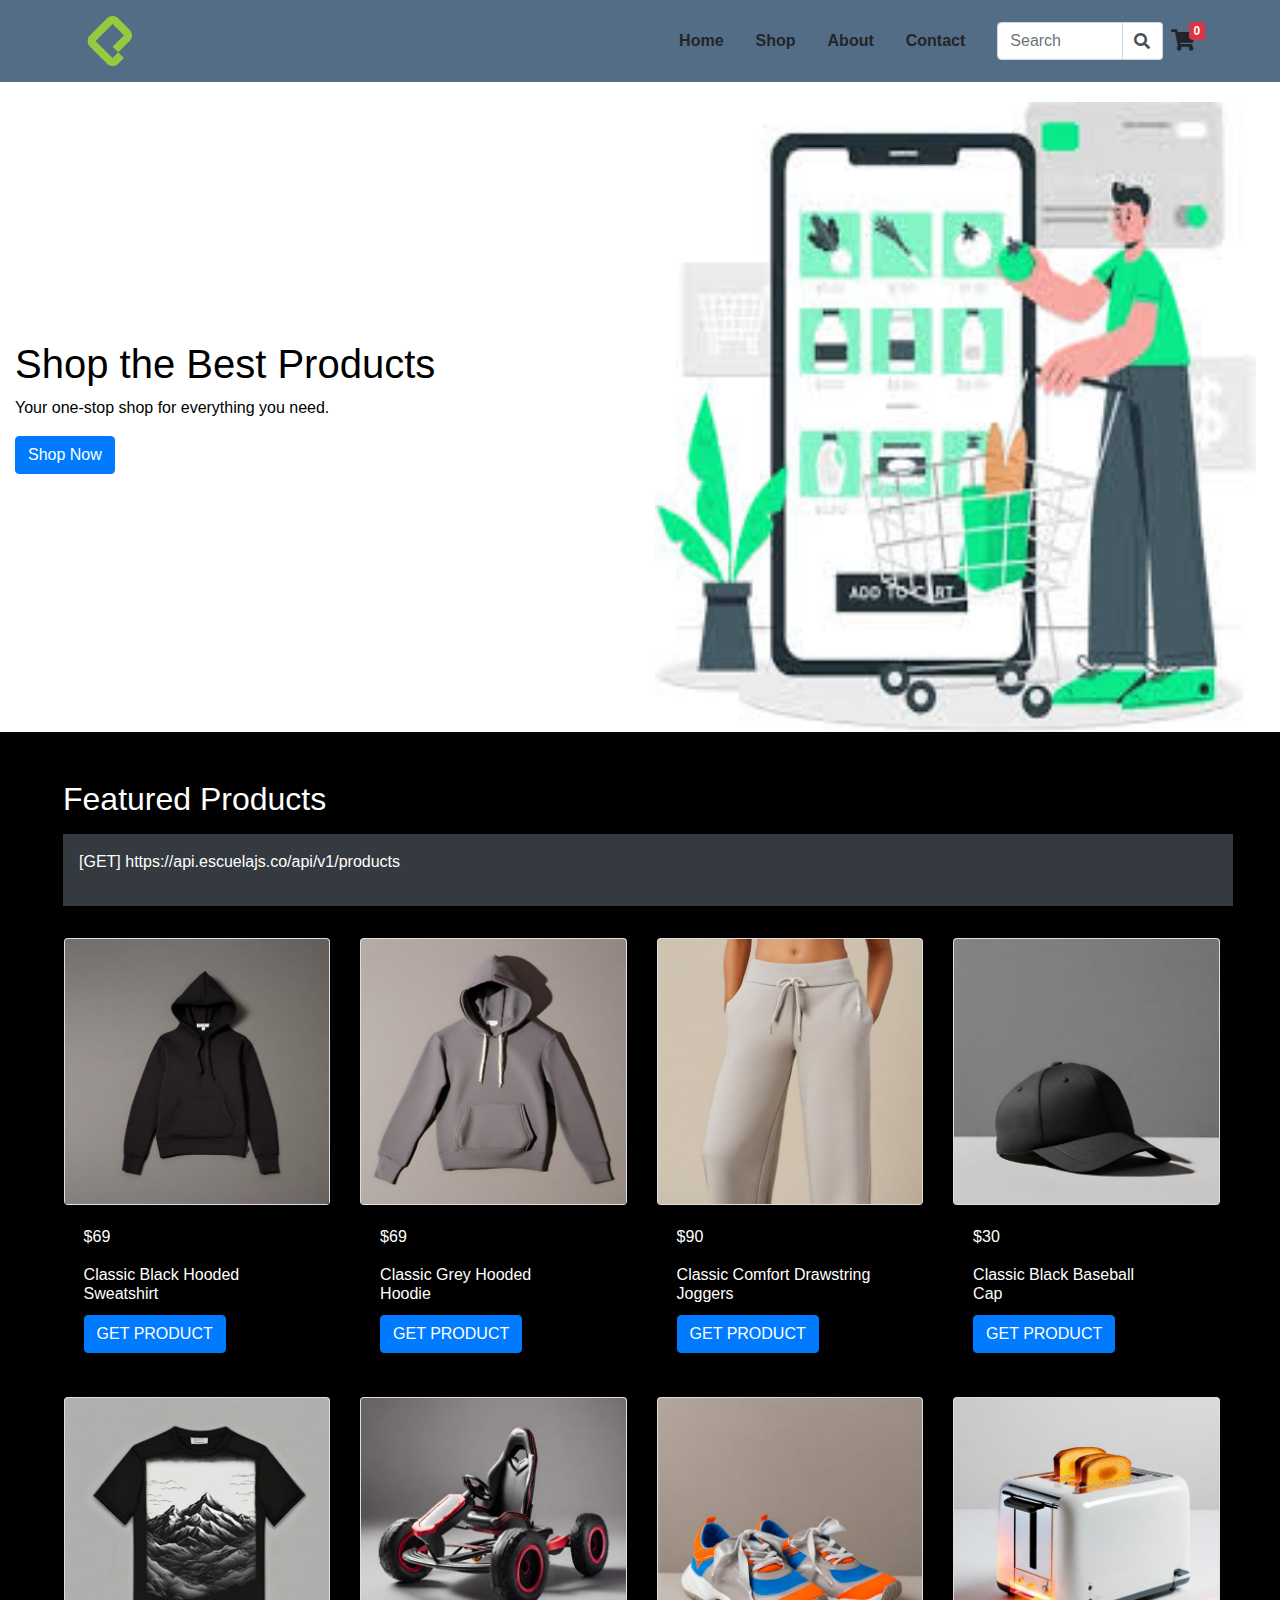
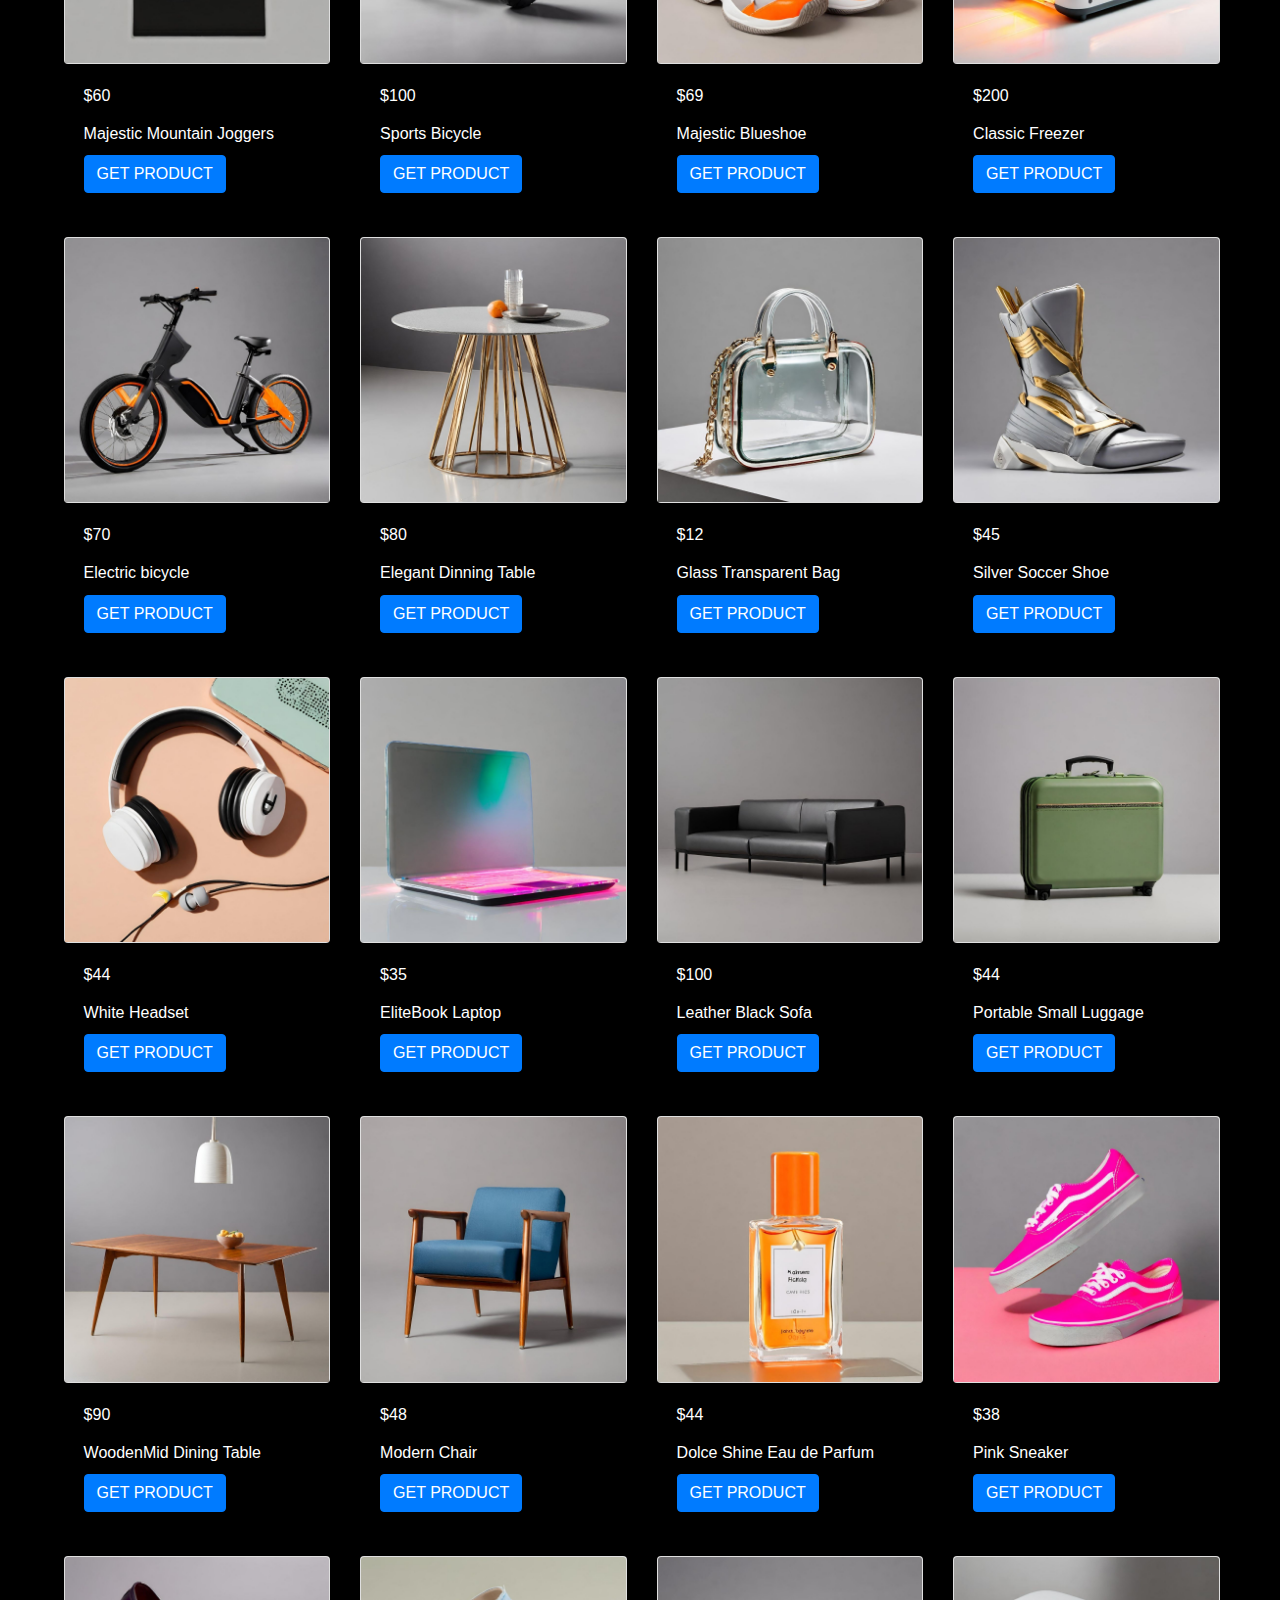
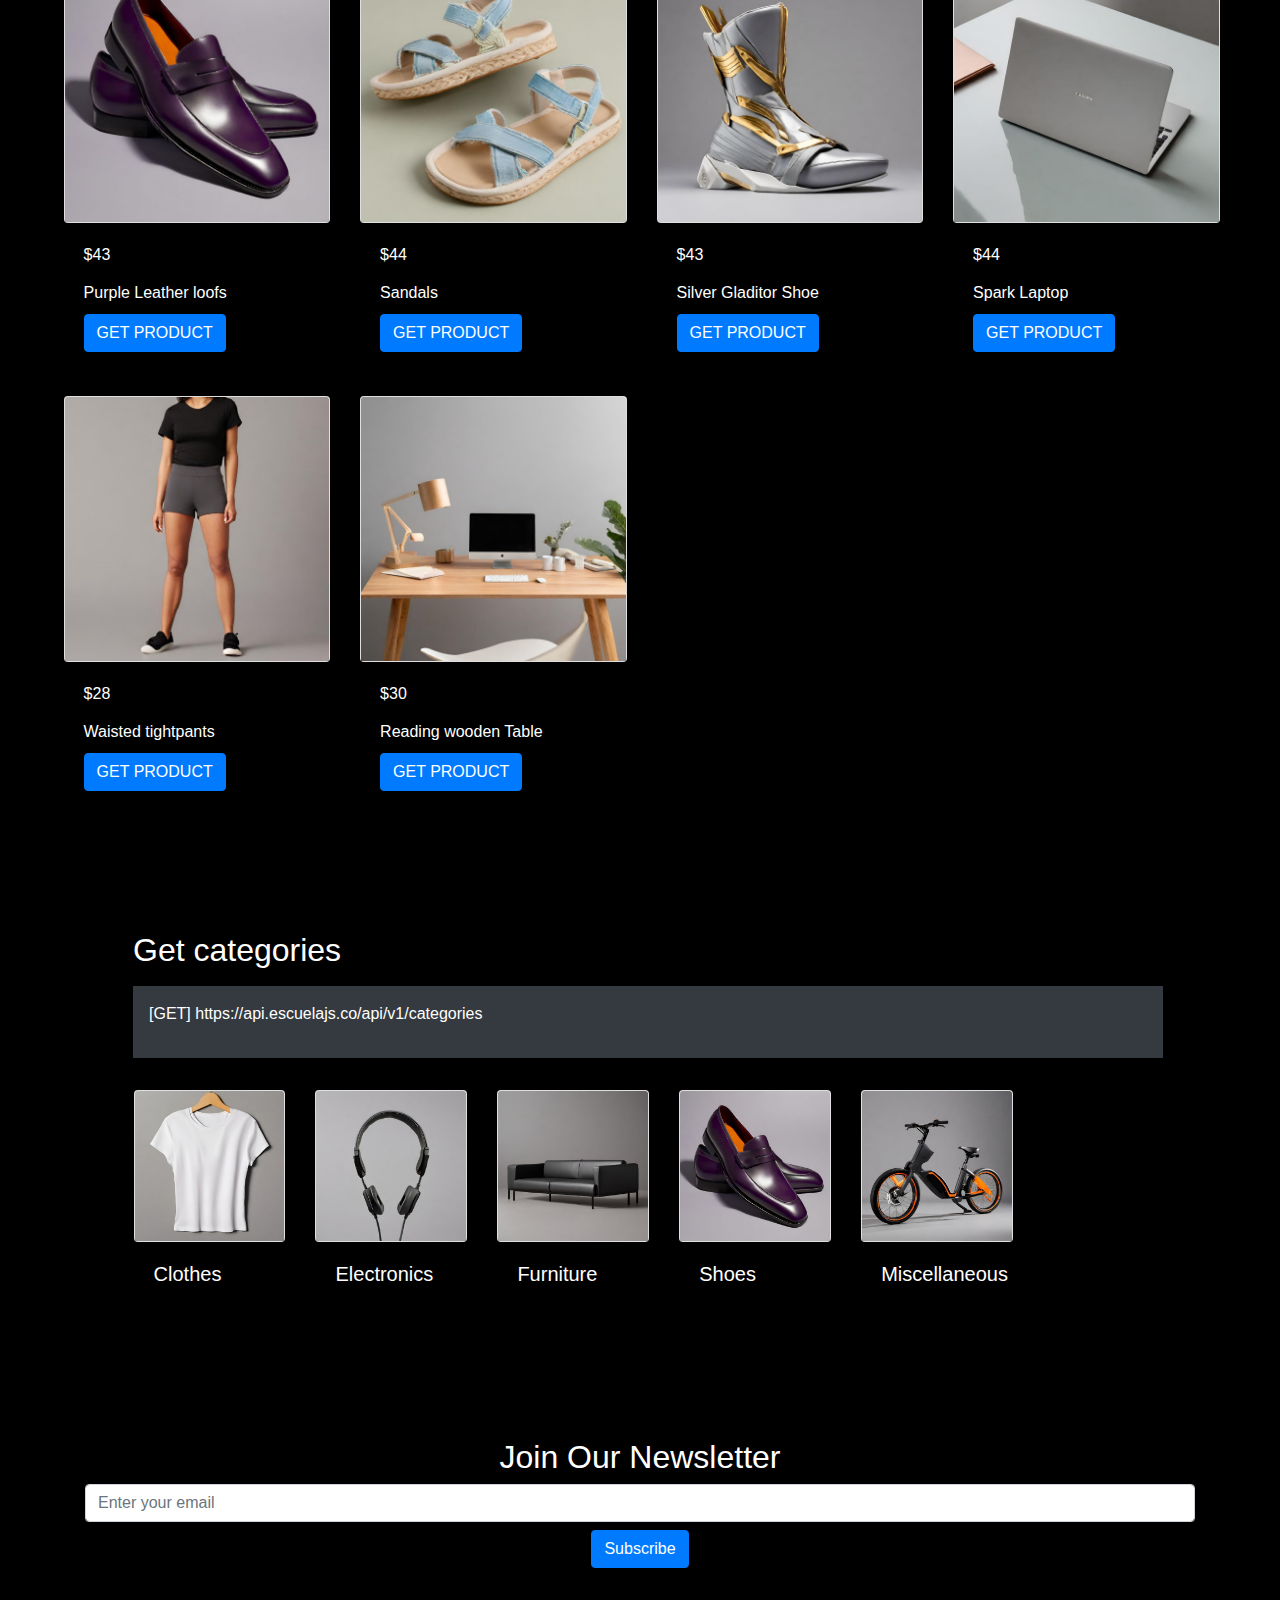
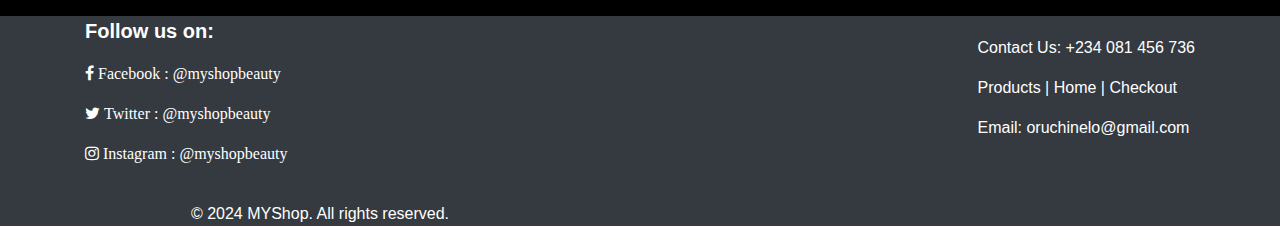
<file: index.html>
<!DOCTYPE html>
<html lang="en">
<head>
    <meta charset="UTF-8">
    <meta name="viewport" content="width=device-width, initial-scale=1.0">
    <title>E-Commerce website</title>
    <link rel="stylesheet" href="https://stackpath.bootstrapcdn.com/bootstrap/4.5.2/css/bootstrap.min.css">
    <link rel="stylesheet" href="https://maxcdn.bootstrapcdn.com/bootstrap/4.5.2/css/bootstrap.min.css">
    <link rel="stylesheet" href="https://cdnjs.cloudflare.com/ajax/libs/font-awesome/5.15.4/css/all.min.css">
    <link rel="stylesheet" href="https://cdnjs.cloudflare.com/ajax/libs/font-awesome/4.7.0/css/font-awesome.min.css"> 
    <link rel="stylesheet" href="./style/style.css">
</head>
<body>


<!-- Header -->
<header class="p-3">
  <div class="container d-flex justify-content-between align-items-center flex-wrap">
    <!-- logo on the left -->
      <img src="./images/logo.png" alt="Logo" class="logo" style="height: 50px;">
      
             <!-- */ added from d */ mobileview menu -->
             <div class="menu-btn col-4 col-md-2 text-right">  
        <button class="btn btn-primary" type="button" data-toggle="collapse" data-target="#mobileMenu" aria-expanded="false">
          Menu
        </button>
        <nav class="d-none d-md-block d-sm-block d-block">
          <div class="collapse mt-2" id="mobileMenu"> 
            <ul class="nav flex-column">
                <li class="nav-item"><a class="nav-link" href="#">Home</a></li>
                <li class="nav-item"><a class="nav-link" href="./pages/Products.html">Shop</a></li>
                <li class="nav-item"><a class="nav-link" href="#">About</a></li>
                <li class="nav-item"><a class="nav-link" href="#">Contact</a></li>
            </ul>
          </div>
        </nav>
        </div>
        

      <!-- Navigation Links is a dropdown for small screens -->
       <div class="d-flex align-items-center">
      <nav class="collapse navbar-collapse d-lg-flex" id="navbarNav">
          <ul class="nav ml-auto">
              <li class="nav-item"><a class="nav-link" href="#">Home</a></li>
              <li class="nav-item"><a class="nav-link" href="./pages/Products.html">Shop</a></li>
              <li class="nav-item"><a class="nav-link" href="#">About</a></li>
              <li class="nav-item"><a class="nav-link" href="#">Contact</a></li>
          </ul>
      </nav>

      <!-- Search and Cart, and menu button on the right -->
      <div class="search-cart d-flex align-items-center ml-auto">
        <!-- search and cart icon -->
        <div class="search-cart d-flex align-items-center">
          <div class="input-group">
              <input type="text" class="form-control search-input" placeholder="Search">
              <div class="input-group-append">
                  <span class="input-group-text bg-white border-left-0">
                      <i class="fas fa-search"></i>
                  </span>
              </div>
          </div>
          <div class="cart-icon ml-2">
              <a href="./pages/Add-to-cart.html" class="position-relative">
                  <i class="fas fa-shopping-cart fa-lg"></i>
                  <span class="badge badge-danger position-absolute" style="top: -10px; right: -10px;">0</span>
              </a>
          </div>
      </div>
  </div>
  </div>
  </div>
</header>


<!-- Main Section -->
<main>
    <!-- Hero Section -->
    <section class="hero d-flex align-items-center flex-wrap text-center text-md-left" id="section-enhanced">
        <div class="hero-text col-md-6 col-12">
            <h1>Shop the Best Products</h1>
            <p>Your one-stop shop for everything you need.</p>
            <a href="./pages/Products.html" class="btn btn-primary">Shop Now</a>
        </div>
        <div class="hero-image col-md-6 col-12 d-flex justify-content-center pr-md-4 mt-3 mt-md-0">
            <img src="./images/bg-image.jpg" alt="Shopping" class="img-fluid enhanced-image">
        </div>
    </section>

    <!-- Featured Products Section -->
    <section class="featured-products py-5">
        <div class="container-fluid">
            <h2 class="text text-white ml-md-4 ml-lg-5">Featured Products</h2>
            <div class="text-Get  ml-md-4 ml-lg-5 text-white bg-dark">
              <p> [GET] https://api.escuelajs.co/api/v1/products </p>
            </div>
            <div class="row">
               
                <div class="col-md-3 col-sm-6 mb-4">
                    <div class="card">
                        <img src="./images/black-hoodie-cloth.jpeg" class="card-img-top" alt="hoodie">
                      </div>
                        <div class="card-body">
                          <p class="card-text">$69</p>
                            <h6 class="card-title"> Classic Black Hooded Sweatshirt</h6>
                            <a href="./pages/Products.html" class="btn btn-primary product" data-id="1" data-name="Classic Black Hooded Sweatshirt" data-price="69"> GET PRODUCT</a>                   

                            </div>
                           </div>


                    <div class="col-md-3 col-sm-6 mb-4">
                      <div class="card">
                        <img src="./images/classic hooded-cloth.jpeg" class="card-img-top" alt="img">
                      </div>
                        <div class="card-body">
                          <p class="card-text">$69</p>
                            <h6 class="card-title">Classic Grey Hooded<br> Hoodie</h6>
                            <a href="./pages/Products.html" class="btn btn-primary product" data-id="3" data-name="Classic Grey Hooded Hoodie" data-price="69"> GET PRODUCT</a>                   
                        </div>
                      </div>
                  
                    

                    <div class="col-md-3 col-sm-6 mb-4">
                      <div class="card">
                        <img src="./images/drawsring-joggers-cloth.jpeg" class="card-img-top" alt="image">
                      </div>
                        <div class="card-body">
                          <p class="card-text">$90</p>
                            <h6 class="card-title">Classic Comfort Drawstring Joggers</h6>
                            <a href="./pages/Products.html" class="btn btn-primary">GET PRODUCT</a>
                        </div>
                      </div>
                    

                    <div class="col-md-3 col-sm-6 mb-4">
                      <div class="card">
                        <img src="./images/black-cap.jpeg" class="card-img-top" alt="image">
                      </div> 
                        <div class="card-body">
                          <p class="card-text">$30</p>
                            <h6 class="card-title">Classic Black Baseball<br> Cap</h6>
                            <a href="./pages/Products.html" class="btn btn-primary">GET PRODUCT</a>
                        </div>
                      </div>
                   

                    <div class="col-md-3 col-sm-6 mb-4">
                      <div class="card">
                        <img src="./images/majestic-cloth.jpeg" class="card-img-top" alt="image">
                      </div>
                        <div class="card-body">
                          <p class="card-text">$60</p>
                            <h6 class="card-title">Majestic Mountain Joggers</h6>
                            <a href="./pages/Products.html" class="btn btn-primary">GET PRODUCT</a>
                        </div>
                      </div>
                    
                  
                    <div class="col-md-3 col-sm-6 mb-4">
                      <div class="card">
                        <img src="./images/bicycle2.jpg" class="card-img-top" alt="image">
                      </div>
                        <div class="card-body">
                          <p class="card-text">$100</p>
                            <h6 class="card-title">Sports Bicycle</h6>
                            <a href="./pages/Products.html" class="btn btn-primary">GET PRODUCT</a>
                        </div>
                      </div>
                    

                    <div class="col-md-3 col-sm-6 mb-4">
                      <div class="card">
                        <img src="./images/blue-shoe.jpeg" class="card-img-top" alt="image">
                      </div>
                        <div class="card-body">
                          <p class="card-text">$69</p>
                            <h6 class="card-title">Majestic Blueshoe</h6>
                            <a href="./pages/Products.html" class="btn btn-primary">GET PRODUCT</a>
                        </div>
                      </div>
                    

                    <div class="col-md-3 col-sm-6 mb-4">
                      <div class="card">
                        <img src="./images/electr-freezer1.png" class="card-img-top" alt="image">
                      </div>
                        <div class="card-body">
                          <p class="card-text">$200</p>
                            <h6 class="card-title">Classic Freezer</h6>
                            <a href="./pages/Products.html" class="btn btn-primary">GET PRODUCT</a>
                        </div>
                      </div>
                    

                    <div class="col-md-3 col-sm-6 mb-4">
                      <div class="card">
                        <img src="./images/electric-bicycle.jpg" class="card-img-top" alt="image">
                      </div>
                        <div class="card-body">
                          <p class="card-text">$70</p>
                            <h6 class="card-title">Electric bicycle</h6>
                            <a href="./pages/Products.html" class="btn btn-primary">GET PRODUCT</a>
                        </div>
                      </div>
                    

                          <div class="col-md-3 col-sm-6 mb-4">
                      <div class="card">  
                        <img src="./images/elegant diningtable.jpeg" class="card-img-top" alt="image">
                      </div>
                        <div class="card-body">
                          <p class="card-text">$80</p>
                            <h6 class="card-title">Elegant Dinning Table</h6>
                            <a href="./pages/Products.html" class="btn btn-primary">GET PRODUCT</a>
                        </div>
                      </div>
                    

                    <div class="col-md-3 col-sm-6 mb-4">
                      <div class="card"> 
                        <img src="./images/glass-bag.jpg" class="card-img-top" alt="image">
                      </div>
                        <div class="card-body">
                          <p class="card-text">$12</p>
                            <h6 class="card-title">Glass Transparent Bag</h6>
                            <a href="./pages/Products.html" class="btn btn-primary">GET PRODUCT</a>
                        </div>
                      </div>
                   

                    <div class="col-md-3 col-sm-6 mb-4">
                      <div class="card"> 
                        <img src="./images/silver-shoe.jpeg" class="card-img-top" alt="image">
                      </div>
                        <div class="card-body">
                          <p class="card-text">$45</p>
                            <h6 class="card-title">Silver Soccer Shoe</h6>
                            <a href="./pages/Products.html" class="btn btn-primary">GET PRODUCT</a>
                        </div>
                      </div>
                    


                    <div class="col-md-3 col-sm-6 mb-4">
                      <div class="card"> 
                        <img src="./images/ipod1.png" class="card-img-top" alt="image">
                      </div>
                        <div class="card-body">
                          <p class="card-text">$44</p>
                            <h6 class="card-title">White Headset </h6>
                            <a href="./pages/Products.html" class="btn btn-primary">GET PRODUCT</a>
                        </div>
                      </div>
                    

                    <div class="col-md-3 col-sm-6 mb-4">
                      <div class="card"> 
                        <img src="./images/laptop-electroni2.png" class="card-img-top" alt="image">
                      </div>
                        <div class="card-body">
                          <p class="card-text">$35</p>
                            <h6 class="card-title">EliteBook Laptop</h6>
                            <a href="./pages/Products.html" class="btn btn-primary">GET PRODUCT</a>
                        </div>
                      </div>
                   

                    <div class="col-md-3 col-sm-6 mb-4">
                      <div class="card"> 
                        <img src="./images/leather-sofa.jpeg" class="card-img-top" alt="image">
                      </div>
                        <div class="card-body">
                          <p class="card-text">$100</p>
                            <h6 class="card-title">Leather Black Sofa</h6>
                            <a href="./pages/Products.html" class="btn btn-primary">GET PRODUCT</a>
                        </div>
                      </div>
                    

                    <div class="col-md-3 col-sm-6 mb-4">
                      <div class="card"> 
                        <img src="./images/luggage.jpg" class="card-img-top" alt="image">
                      </div>
                        <div class="card-body">
                          <p class="card-text">$44</p>
                            <h6 class="card-title">Portable Small Luggage</h6>
                            <a href="./pages/Products.html" class="btn btn-primary">GET PRODUCT</a>
                        </div>
                      </div>
                    

                    <div class="col-md-3 col-sm-6 mb-4">
                      <div class="card"> 
                        <img src="./images/mid-dining-table.jpeg" class="card-img-top" alt="image">
                      </div>
                        <div class="card-body">
                          <p class="card-text">$90</p>
                            <h6 class="card-title">WoodenMid Dining Table</h6>
                            <a href="./pages/Products.html" class="btn btn-primary">GET PRODUCT</a>
                        </div>
                      </div>
                    

                    <div class="col-md-3 col-sm-6 mb-4">
                      <div class="card"> 
                        <img src="./images/modern-chair.jpeg" class="card-img-top" alt="image">
                      </div>
                        <div class="card-body">
                          <p class="card-text">$48</p>
                            <h6 class="card-title">Modern Chair</h6>
                            <a href="./pages/Products.html" class="btn btn-primary">GET PRODUCT</a>
                        </div>
                      </div>
                    


                        <div class="col-md-3 col-sm-6 mb-4">
                          <div class="card"> 
                        <img src="./images/parfum1.jpg" class="card-img-top" alt="image">
                      </div>
                        <div class="card-body">
                          <p class="card-text">$44</p>
                            <h6 class="card-title">Dolce Shine Eau de Parfum</h6>
                            <a href="./pages/Products.html" class="btn btn-primary">GET PRODUCT</a>
                        </div>
                      </div>
                   


                        <div class="col-md-3 col-sm-6 mb-4">
                          <div class="card"> 
                        <img src="./images/pink-sneaker.jpeg" class="card-img-top" alt="image">
                      </div>
                        <div class="card-body">
                          <p class="card-text">$38</p>
                            <h6 class="card-title">Pink Sneaker</h6>
                            <a href="./pages/Products.html" class="btn btn-primary">GET PRODUCT</a>
                        </div>
                      </div>
                   

                    <div class="col-md-3 col-sm-6 mb-4">
                      <div class="card"> 
                        <img src="./images/purple leather loofs.jpeg" class="card-img-top" alt="image">
                      </div>
                        <div class="card-body">
                          <p class="card-text">$43 </p>
                            <h6 class="card-title">Purple Leather loofs</h6>
                            <a href="./pages/Products.html" class="btn btn-primary">GET PRODUCT</a>
                        </div>
                      </div>
                   

                    <div class="col-md-3 col-sm-6 mb-4">
                      <div class="card"> 
                        <img src="./images/sandals-shoe.jpeg" class="card-img-top" alt="image">
                      </div>
                        <div class="card-body">
                          <p class="card-text">$44</p>
                            <h6 class="card-title">Sandals</h6>
                            <a href="./pages/Products.html" class="btn btn-primary">GET PRODUCT</a>
                        </div>
                      </div>
                    

                    <div class="col-md-3 col-sm-6 mb-4">
                      <div class="card"> 
                        <img src="./images/silver-shoe.jpeg" class="card-img-top" alt="image">
                      </div>
                        <div class="card-body">
                          <p class="card-text">$43</p>
                            <h6 class="card-title">Silver Gladitor Shoe</h6>
                            <a href="./pages/Products.html" class="btn btn-primary">GET PRODUCT</a>
                        </div>
                      </div>
                  
                    

                    <div class="col-md-3 col-sm-6 mb-4">
                      <div class="card"> 
                        <img src="./images/spark-laptop.png" class="card-img-top" alt="image">
                      </div>
                        <div class="card-body">
                          <p class="card-text">$44</p>
                            <h6 class="card-title">Spark Laptop</h6>
                            <a href="./pages/Products.html" class="btn btn-primary">GET PRODUCT</a>
                        </div>
                      </div>
                   

                        <div class="col-md-3 col-sm-6 mb-4">
                          <div class="card"> 
                        <img src="./images/waisted-nicker-cloth.jpeg" class="card-img-top" alt="image">
                      </div>
                        <div class="card-body">
                          <p class="card-text">$28</p>
                            <h6 class="card-title">Waisted tightpants</h6>
                            <a href="./pages/Products.html" class="btn btn-primary">GET PRODUCT</a>
                        </div>
                      </div>
                   

                        <div class="col-md-3 col-sm-6 mb-4">
                          <div class="card"> 
                        <img src="./images/workshop-table.jpeg" class="card-img-top" alt="image">
                      </div>
                        <div class="card-body">
                          <p class="card-text">$30</p>
                            <h6 class="card-title">Reading wooden Table</h6>
                            <a href="#" class="btn btn-primary">GET PRODUCT</a>
                        </div>
                      </div>    

            </div>
        </div>
    </section>

    <!-- Categories Section -->
    <section class="categories py-5">
        <div class=" container">
            <h2 class="text  ml-md-4 ml-lg-5 text-white">Get categories</h2>
            <div class="text-Get  ml-md-4 ml-lg-5 text-white bg-dark">
              <p> [GET] https://api.escuelajs.co/api/v1/categories </p>
            </div>

            <div class="row">
                <div class="col-md-2 col-sm-4 mb-4">
                    <div class="card">
                        <img src="./images/white-shirt-cloth.jpeg" class="card-img-top" alt="image">
                      </div>
                        <div class="card-body">
                            <h5 class="card-title">Clothes</h5>
                        </div>
                    </div>
                 
               
                <div class="col-md-2 col-sm-4 mb-4">
                  <div class="card">
                      <img src="./images/ipod2.png" class="card-img-top" alt="image">
                    </div>
                      <div class="card-body">
                          <h5 class="card-title">Electronics</h5>
                      </div>
                  </div>
             

              <div class="col-md-2 col-sm-4 mb-4">
                <div class="card">
                    <img src="./images/leather-sofa.jpeg" class="card-img-top" alt="image">
                  </div>
                    <div class="card-body">
                        <h5 class="card-title">Furniture</h5>
                    </div>
                </div>
           


            <div class="col-md-2 col-sm-4 mb-4">
              <div class="card">
                  <img src="./images/purple leather loofs.jpeg" class="card-img-top" alt="image">
                </div>
                  <div class="card-body">
                      <h5 class="card-title">Shoes</h5>
                  </div>
              </div>
         

          <div class="col-md-2 col-sm-4 mb-4">
            <div class="card">
                <img src="./images/electric-bicycle.jpg" class="card-img-top" alt="image">
              </div>
                <div class="card-body">
                    <h5 class="card-title">Miscellaneous</h5>
                </div>
            </div>
        

            </div>
        </div>
    </section>
 
      

    <!-- Get User Section -->
    <section class="get-user py-5">
        <div class="container text-center">
            <h2 class="text-white">Join Our Newsletter</h2>
            <input type="email" class="form-control" placeholder="Enter your email">
            <button class="btn btn-primary mt-2">Subscribe</button>
        </div>
    </section>
</main>

<!-- Footer -->

<footer class="custom-footer bg-dark text-white">
  <div class="container">
      <div class="footer-content">
          <div class=" text ">
              <p class="follow">Follow us on:</p>
              <p> <a href="https://www.facebook.com" class="fa fa-facebook"> Facebook : @myshopbeauty</a></p>
              <p><a href="https://www.twitter.com" class="fa fa-twitter"> Twitter : @myshopbeauty</a></p>
              <p><a href="https://www.instagram.com" class="fa fa-instagram"> Instagram : @myshopbeauty</a></p>
          </div>
          <div class="contact-info">
              <p>Contact Us: <span class="contact-number">+234 081 456 736</span></p>
              <p><a href="./pages/Products.html" class="footer-link">Products</a> | 
                 <a href="./index.html" class="footer-link">Home</a> | 
                 <a href="./pages/Check-out.html" class="footer-link">Checkout</a></p>
              <p>Email: <a href="mailto:info@example.com" class="footer-link">oruchinelo@gmail.com</a></p>
            </div>

      </div>
      
  </div>

  <div class="copy col-md-6">
    <p >&copy; 2024 MYShop. All rights reserved.</p>
  </div>
</footer>    


<a href="./pages/Add-to-cart.html"></a>
<a href="./pages/Check-out.html"></a>




<script src="https://code.jquery.com/jquery-3.5.1.slim.min.js"></script>
<script src="https://cdn.jsdelivr.net/npm/@popperjs/core@2.9.2/dist/umd/popper.min.js"></script>
<script src="https://cdn.jsdelivr.net/npm/@popperjs/core@2.9.3/dist/umd/popper.min.js"></script>
<script src="https://stackpath.bootstrapcdn.com/bootstrap/4.5.2/js/bootstrap.min.js"></script>
<script src="https://maxcdn.bootstrapcdn.com/bootstrap/4.5.2/js/bootstrap.min.js"></script>

<script src="./script.js"></script>
</body>
</html>
</file>
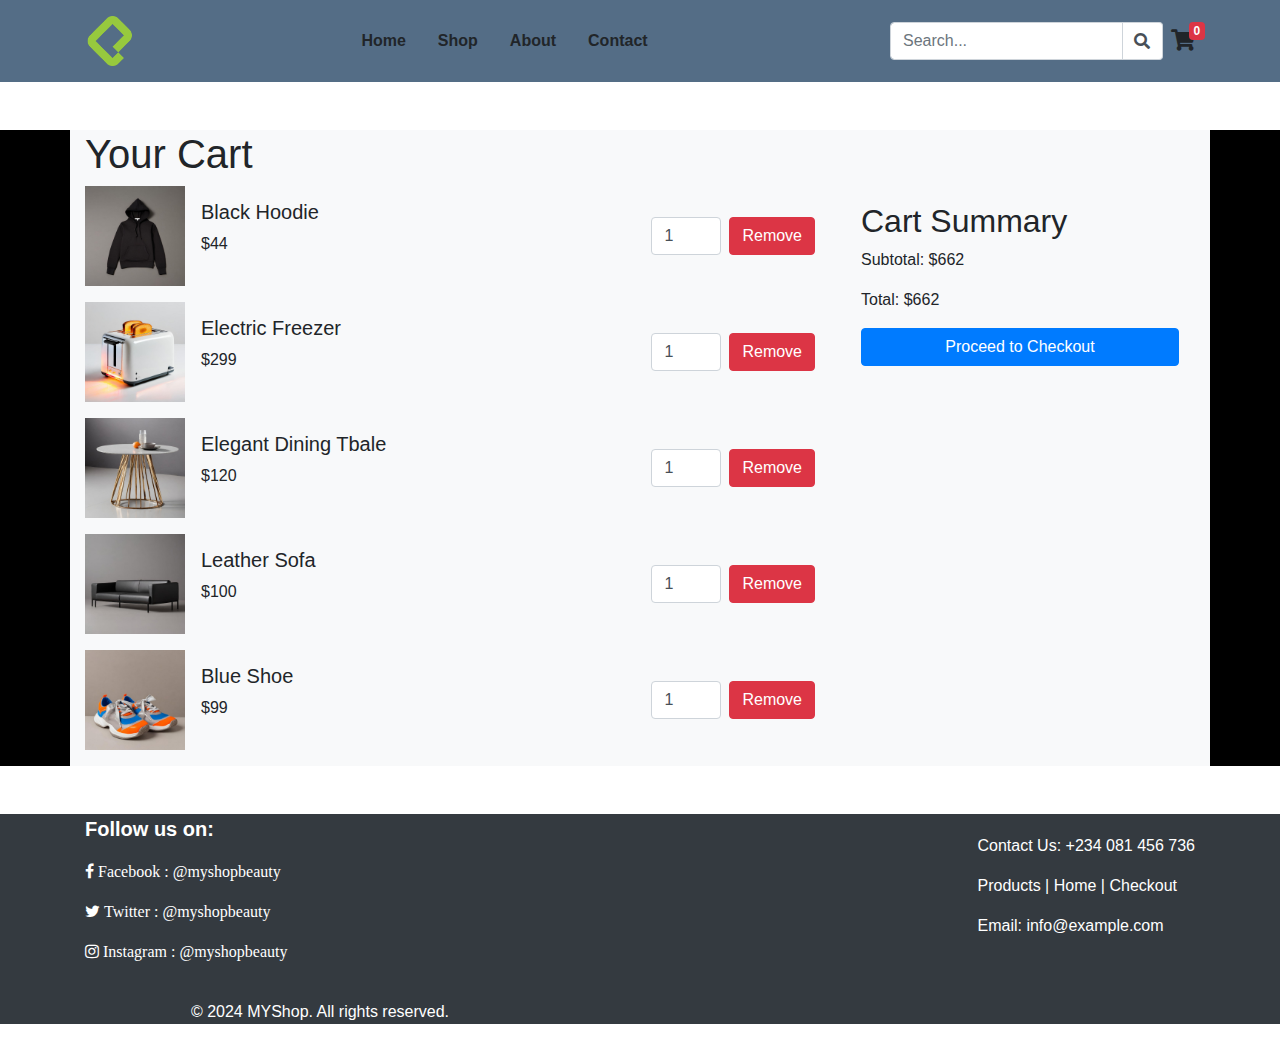
<file: pages/Add-to-cart.html>
<!DOCTYPE html>
<html lang="en">
<head>
    <meta charset="UTF-8">
    <meta name="viewport" content="width=device-width, initial-scale=1.0">
    <title>Add-to-Cart</title>
    <link rel="stylesheet" href="https://stackpath.bootstrapcdn.com/bootstrap/4.5.2/css/bootstrap.min.css">
    <link rel="stylesheet" href="https://maxcdn.bootstrapcdn.com/bootstrap/4.5.2/css/bootstrap.min.css">
    <link rel="stylesheet" href="https://cdnjs.cloudflare.com/ajax/libs/font-awesome/5.15.4/css/all.min.css">
    <link rel="stylesheet" href="https://cdnjs.cloudflare.com/ajax/libs/font-awesome/4.7.0/css/font-awesome.min.css"> 
    <link rel="stylesheet" href="../style/style.css">
</head>
<body>

<!-- Header -->
<header class="p-3">
    <div class="container d-flex justify-content-between align-items-center">
        <img src="../images/logo.png" alt="Logo" class="logo" style="height: 50px;">
        <nav>
            <ul class="nav">
              <li class="nav-item"><a class="nav-link" href="../index.html">Home</a></li>
              <li class="nav-item"><a class="nav-link" href="../pages/Products.html">Shop</a></li>
              <li class="nav-item"><a class="nav-link" href="#">About</a></li>
              <li class="nav-item"><a class="nav-link" href="#">Contact</a></li>
            </ul>
        </nav>
        <div class="search-cart d-flex align-items-center">
            <div class="input-group">
                <input type="text" class="form-control search-input" placeholder="Search...">
                <div class="input-group-append">
                    <span class="input-group-text bg-white border-left-0">
                        <i class="fas fa-search"></i>
                    </span>
                </div>
            </div>
            <div class="cart-icon ml-2">
                <a href="../pages/Add-to-cart.html" class="position-relative">
                    <i class="fas fa-shopping-cart fa-lg"></i>
                    <span class="badge badge-danger position-absolute" style="top: -10px; right: -10px;">0</span>
                </a>
            </div>
        </div>
    </div>
</header>

<!-- Main Section -->
<main>
    <div class="container bg-light my-5">
        <h1>Your Cart</h1>
        <div class="row">
            <div class="col-lg-8">
                <!-- Cart Items -->
                <div class="cart-items">
                    <div class="cart-item d-flex justify-content-between align-items-center mb-3">
                        <img src="../images/black-hoodie-cloth.jpeg" alt="image" style="width: 100px;">
                        <div class="flex-grow-1 mx-3">
                            <h5 class="product-name">Black Hoodie</h5>
                            <p class="product-price">$44</p>
                        </div>
                        <input type="number" class="form-control" value="1" min="1" style="width: 70px;">
                        <button class="btn btn-danger ml-2 remove-item">Remove</button>
                    </div>

                    <div class="cart-item d-flex justify-content-between align-items-center mb-3">
                        <img src="../images/electr-freezer1.png" alt="image" style="width: 100px;">
                        <div class="flex-grow-1 mx-3">
                            <h5 class="product-name">Electric Freezer</h5>
                            <p class="product-price">$299</p>
                        </div>
                        <input type="number" class="form-control" value="1" min="1" style="width: 70px;">
                        <button class="btn btn-danger ml-2 remove-item">Remove</button>
                    </div>

                       
                    <div class="cart-item d-flex justify-content-between align-items-center mb-3">
                        <img src="../images/elegant diningtable.jpeg" alt="image" style="width: 100px;">
                        <div class="flex-grow-1 mx-3">
                            <h5 class="product-name">Elegant Dining Tbale</h5>
                            <p class="product-price">$120</p>
                        </div>
                        <input type="number" class="form-control" value="1" min="1" style="width: 70px;">
                        <button class="btn btn-danger ml-2 remove-item">Remove</button>
                    </div>


                    <div class="cart-item d-flex justify-content-between align-items-center mb-3">
                        <img src="../images/leather-sofa.jpeg" alt="image" style="width: 100px;">
                        <div class="flex-grow-1 mx-3">
                            <h5 class="product-name">Leather Sofa</h5>
                            <p class="product-price">$100</p>
                        </div>
                        <input type="number" class="form-control" value="1" min="1" style="width: 70px;">
                        <button class="btn btn-danger ml-2 remove-item">Remove</button>
                    </div>


                                          
                    <div class="cart-item d-flex justify-content-between align-items-center mb-3">
                        <img src="../images/blue-shoe.jpeg" alt="image" style="width: 100px;">
                        <div class="flex-grow-1 mx-3">
                            <h5 class="product-name">Blue Shoe</h5>
                            <p class="product-price">$99</p>
                        </div>
                        <input type="number" class="form-control" value="1" min="1" style="width: 70px;">
                        <button class="btn btn-danger ml-2 remove-item">Remove</button>
                    </div>
                </div>
            </div>
            <div class="col-lg-4">
                <!-- Cart Summary -->
                <div class="cart-summary p-3 bg-light">
                    <h2>Cart Summary</h2>
                    <p>Subtotal: <span class="subtotal">$662</span></p>
                    <p>Total: <span class="total">$662</span></p>
                    <a href="../pages/Check-out.html" class="btn btn-primary btn-block">Proceed to Checkout</a>
                </div>
            </div>
        </div>
    </div>
</main>

<!-- Footer -->
<footer class="custom-footer bg-dark text-white">
    <div class="container">
        <div class="footer-content">
            <div class=" text ">
                <p class="follow">Follow us on:</p>
                <p> <a href="https://www.facebook.com" class="fa fa-facebook"> Facebook : @myshopbeauty</a></p>
                <p><a href="https://www.twitter.com" class="fa fa-twitter"> Twitter : @myshopbeauty</a></p>
                <p><a href="https://www.instagram.com" class="fa fa-instagram"> Instagram : @myshopbeauty</a></p>
            </div>
            <div class="contact-info">
                <p>Contact Us: <span class="contact-number">+234 081 456 736</span></p>
                <p><a href="../pages/Products.html" class="footer-link">Products</a> | 
                   <a href="../index.html" class="footer-link">Home</a> | 
                   <a href="../pages/Check-out.html" class="footer-link">Checkout</a></p>
                <p>Email: <a href="mailto:info@example.com" class="footer-link">info@example.com</a></p>
              </div>
  
        </div>   
    </div>
  
    <div class="copy col-md-6">
      <p >&copy; 2024 MYShop. All rights reserved.</p>
    </div>
  </footer>  
   
<script src="https://code.jquery.com/jquery-3.5.1.slim.min.js"></script>
<script src="https://cdn.jsdelivr.net/npm/@popperjs/core@2.9.2/dist/umd/popper.min.js"></script>
<script src="https://stackpath.bootstrapcdn.com/bootstrap/4.5.2/js/bootstrap.min.js"></script>

       <script src="../script.js"></script> 
</body>
</html>
</file>
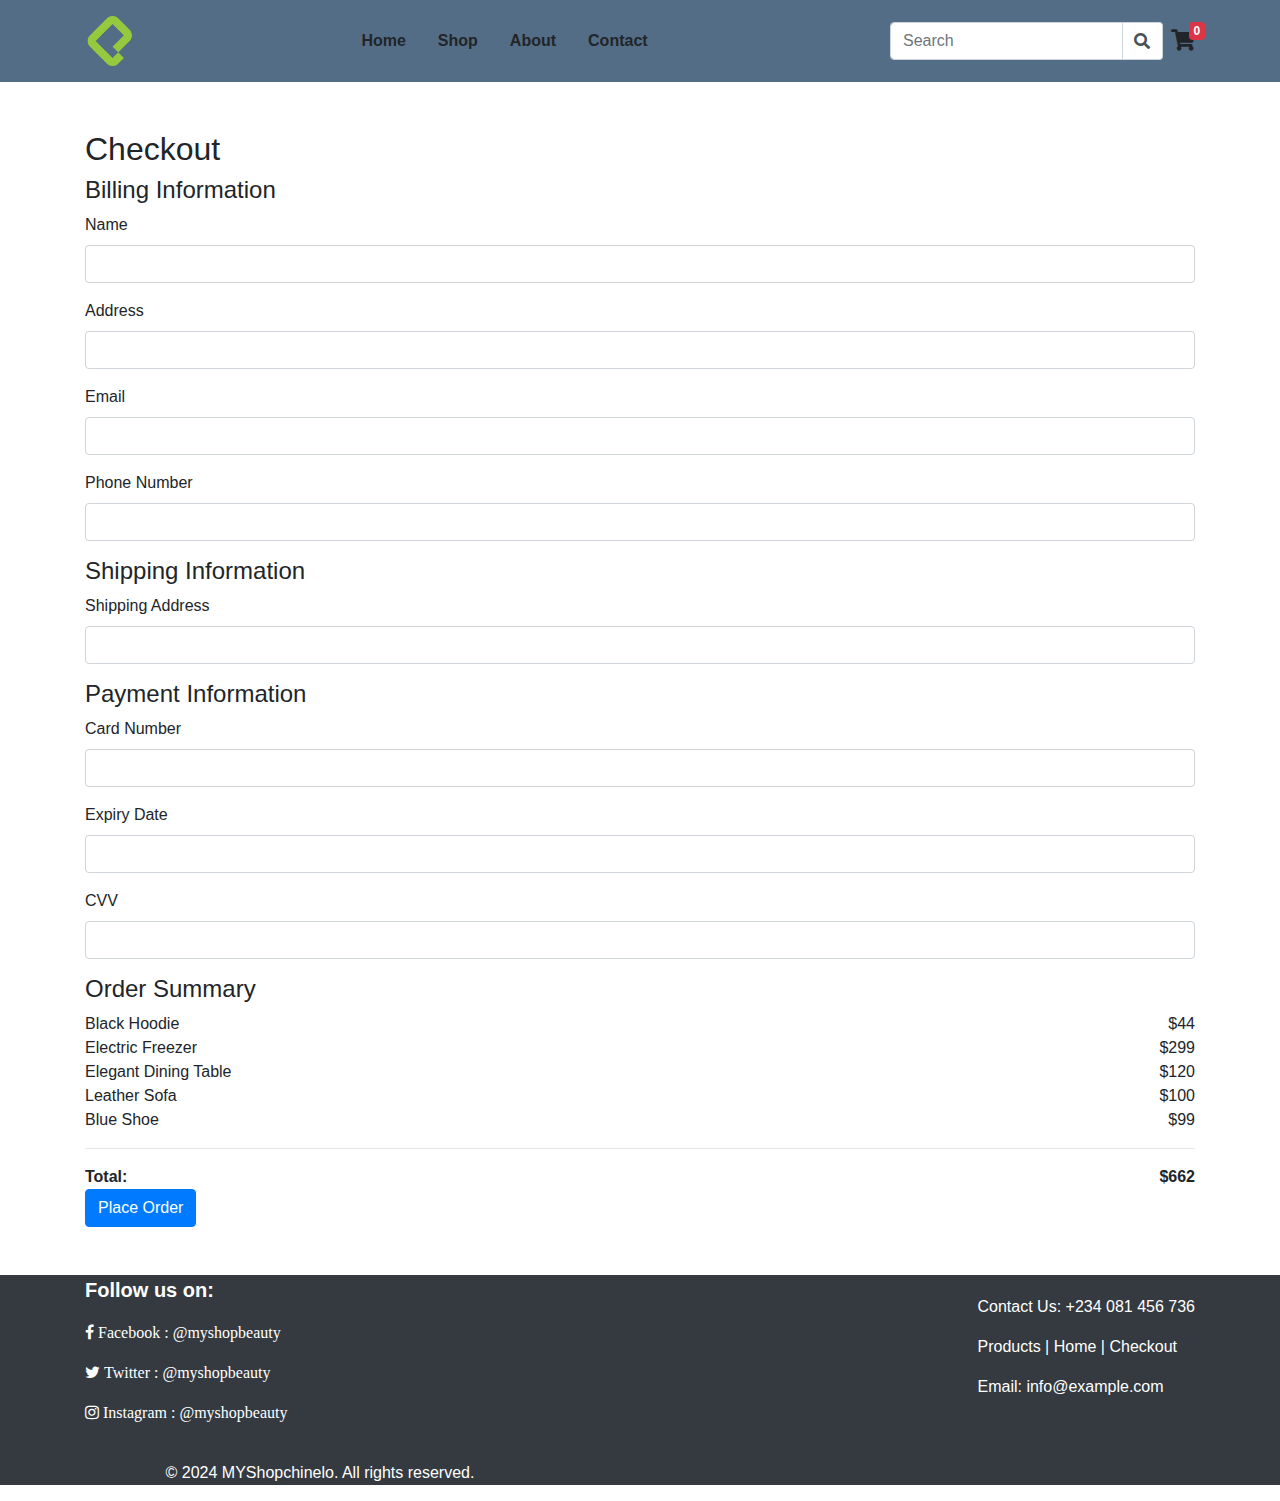
<file: pages/Check-out.html>
<!DOCTYPE html>
<html lang="en">
<head>
    <meta charset="UTF-8">
    <meta name="viewport" content="width=device-width, initial-scale=1.0">
    <title>Checkout</title>
    <link rel="stylesheet" href="https://stackpath.bootstrapcdn.com/bootstrap/4.5.2/css/bootstrap.min.css">
    <link rel="stylesheet" href="https://maxcdn.bootstrapcdn.com/bootstrap/4.5.2/css/bootstrap.min.css">
    <link rel="stylesheet" href="https://cdnjs.cloudflare.com/ajax/libs/font-awesome/5.15.4/css/all.min.css">
    <link rel="stylesheet" href="https://cdnjs.cloudflare.com/ajax/libs/font-awesome/4.7.0/css/font-awesome.min.css"> 
    <link rel="stylesheet" href="../style/style.css">
</head>
<body>
    <header class="py-3">
        <div class="container d-flex justify-content-between align-items-center">
            <img src="../images/logo.png" alt="Logo" class="logo" style="height: 50px;">
            <nav>
                <ul class="nav">
                    <li class="nav-item"><a class="nav-link" href="../index.html">Home</a></li>
                    <li class="nav-item"><a class="nav-link" href="../pages/Products.html">Shop</a></li>
                    <li class="nav-item"><a class="nav-link" href="#">About</a></li>
                    <li class="nav-item"><a class="nav-link" href="#">Contact</a></li>
                </ul>
            </nav>
           
                <div class="search-cart d-flex align-items-center">
                <div class="input-group">
                    <input type="text" class="form-control search-input" placeholder="Search">
                    <div class="input-group-append">
                        <span class="input-group-text bg-white border-left-0">
                            <i class="fas fa-search"></i>
                          </div>
                        </span>
                </div>

            <div class="cart-icon ml-2">
                <a href="../pages/Add-to-cart.html" class="position-relative">
                    <i class="fas fa-shopping-cart fa-lg"></i>
                    <span class="badge badge-danger position-absolute" style="top: -10px; right: -10px;">0</span>
                </a>
            </div>
        </div>
        </div>
    </header>

    <main class="container bg-white my-5">
        <h2>Checkout</h2>
        <form id="checkout-form">
            <h4>Billing Information</h4>
            <div class="form-group">
                <label for="name">Name</label>
                <input type="text" class="form-control" id="name" required>
            </div>
            <div class="form-group">
                <label for="address">Address</label>
                <input type="text" class="form-control" id="address" required>
            </div>
            <div class="form-group">
                <label for="email">Email</label>
                <input type="email" class="form-control" id="email" required>
            </div>
            <div class="form-group">
                <label for="phone">Phone Number</label>
                <input type="tel" class="form-control" id="phone" required>
            </div>

            <h4>Shipping Information</h4>
            <div class="form-group">
                <label for="shipping-address">Shipping Address</label>
                <input type="text" class="form-control" id="shipping-address">
            </div>

            <h4>Payment Information</h4>
            <div class="form-group">
                <label for="card-number">Card Number</label>
                <input type="text" class="form-control" id="card-number" required>
            </div>
            <div class="form-group">
                <label for="expiry-date">Expiry Date</label>
                <input type="text" class="form-control" id="expiry-date" required>
            </div>
            <div class="form-group">
                <label for="cvv">CVV</label>
                <input type="text" class="form-control" id="cvv" required>
            </div>
                 
            <!-- Order summary-->
            <h4>Order Summary</h4>
            <div id="order-summary">
                    <div class="order-item d-flex justify-content-between">
                        <span>Black Hoodie</span>
                        <span>$44</span>
                    </div>
                    <div class="order-item d-flex justify-content-between">
                        <span>Electric Freezer</span>
                        <span>$299</span>
                    </div>
                    <div class="order-item d-flex justify-content-between">
                        <span>Elegant Dining Table</span>
                        <span>$120</span>
                    </div>
                    <div class="order-item d-flex justify-content-between">
                        <span>Leather Sofa</span>
                        <span>$100</span>
                    </div>
                    <div class="order-item d-flex justify-content-between">
                        <span>Blue Shoe</span>
                        <span>$99</span>
                    </div>
                    <hr>
                    <div class="order-total d-flex justify-content-between">
                        <strong>Total:</strong>
                        <strong>$662</strong>
                    </div>
            </div>

            <button type="submit" class="btn btn-primary">Place Order</button>
        </form>
    </main>

 
<!-- Footer -->
<footer class="custom-footer bg-dark text-white">
    <div class="container">
        <div class="footer-content">
            <div class=" text ">
                <p class="follow">Follow us on:</p>
                <p> <a href="https://www.facebook.com" class="fa fa-facebook"> Facebook : @myshopbeauty</a></p>
                <p><a href="https://www.twitter.com" class="fa fa-twitter"> Twitter : @myshopbeauty</a></p>
                <p><a href="https://www.instagram.com" class="fa fa-instagram"> Instagram : @myshopbeauty</a></p>
            </div>
            <div class="contact-info">
                <p>Contact Us: <span class="contact-number">+234 081 456 736</span></p>
                <p><a href="../pages/Products.html" class="footer-link">Products</a> | 
                   <a href="../index.html" class="footer-link">Home</a> | 
                   <a href="../pages/Check-out.html" class="footer-link">Checkout</a></p>
                <p>Email: <a href="mailto:info@example.com" class="footer-link">info@example.com</a></p>
              </div>
  
        </div>
        
    </div>
  
    <div class="copy col-md-6">
      <p >&copy; 2024 MYShopchinelo. All rights reserved.</p>
    </div>
  </footer>   
    

    <script src="https://code.jquery.com/jquery-3.5.1.slim.min.js"></script>
    <script src="https://cdn.jsdelivr.net/npm/@popperjs/core@2.9.2/dist/umd/popper.min.js"></script>
    <script src="https://stackpath.bootstrapcdn.com/bootstrap/4.5.2/js/bootstrap.min.js"></script>
    
    <script src="../script.js"></script>

   


</body>
</html>
</file>
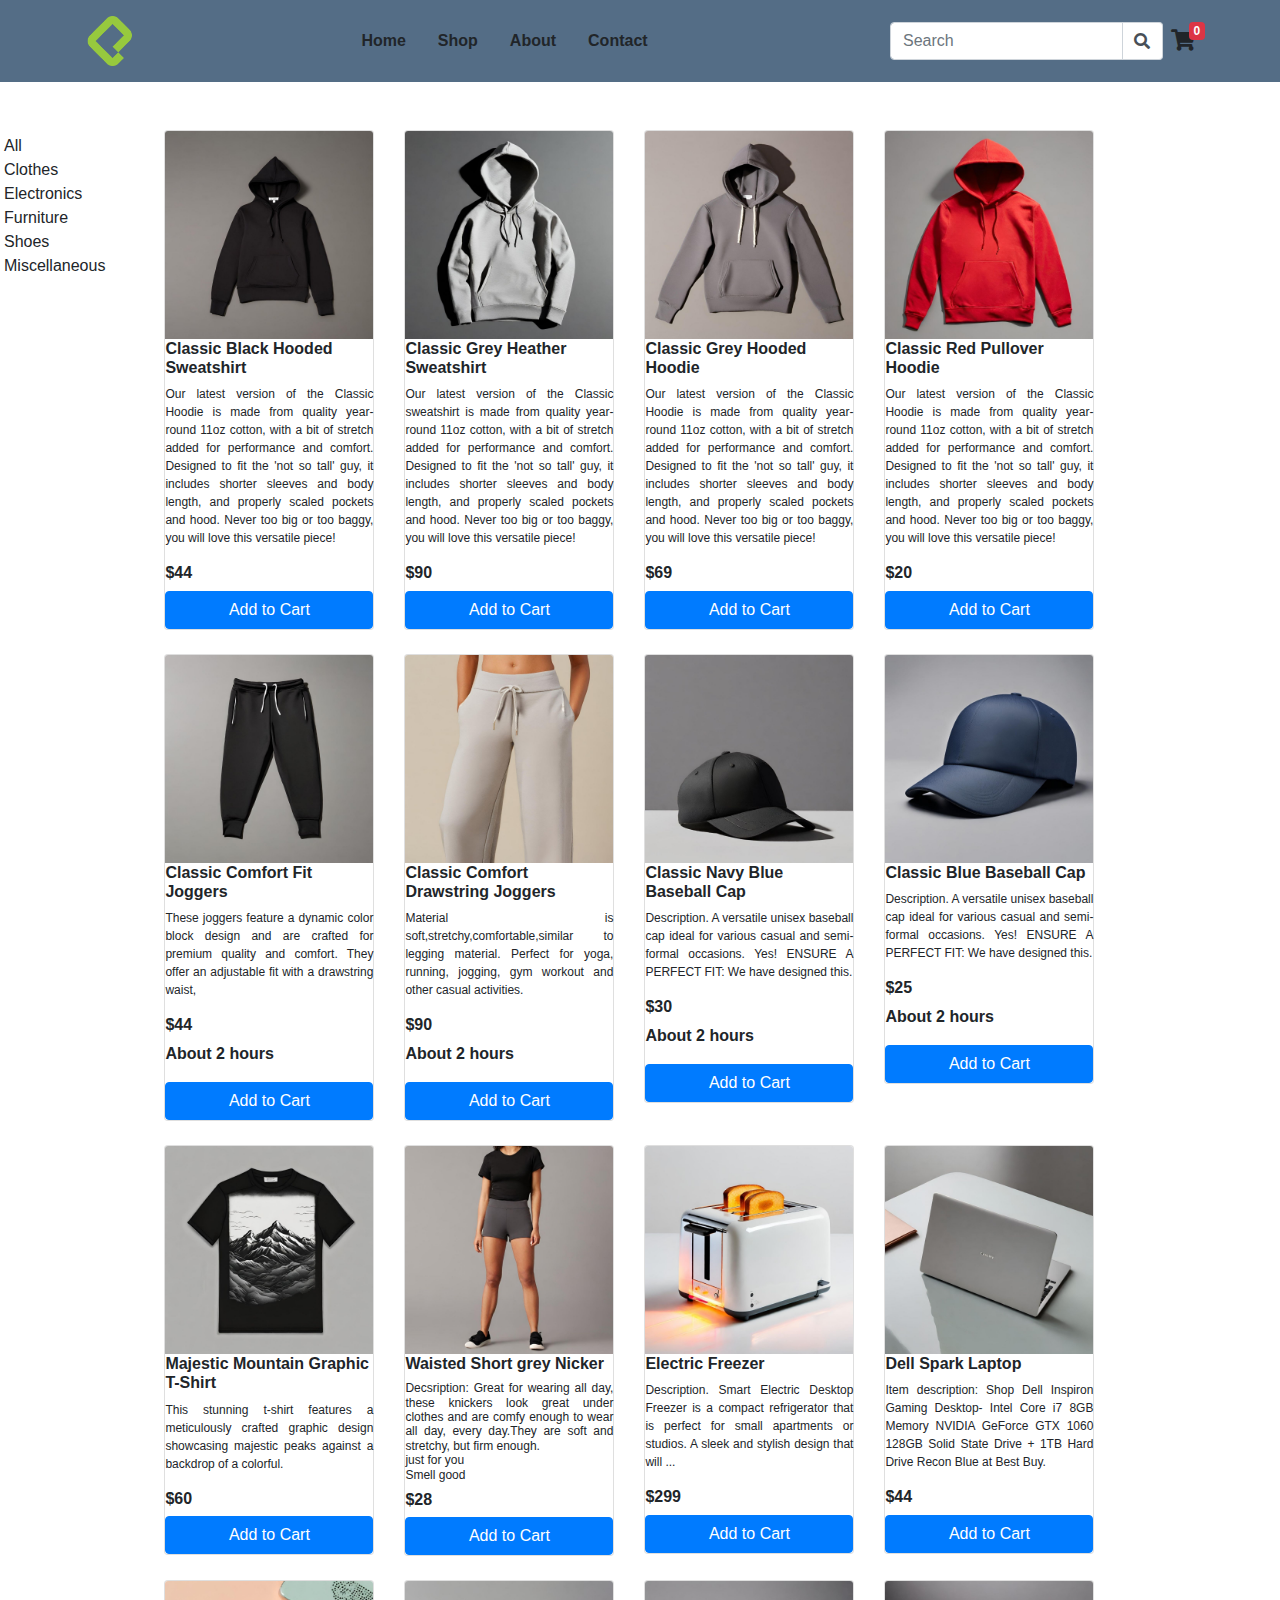
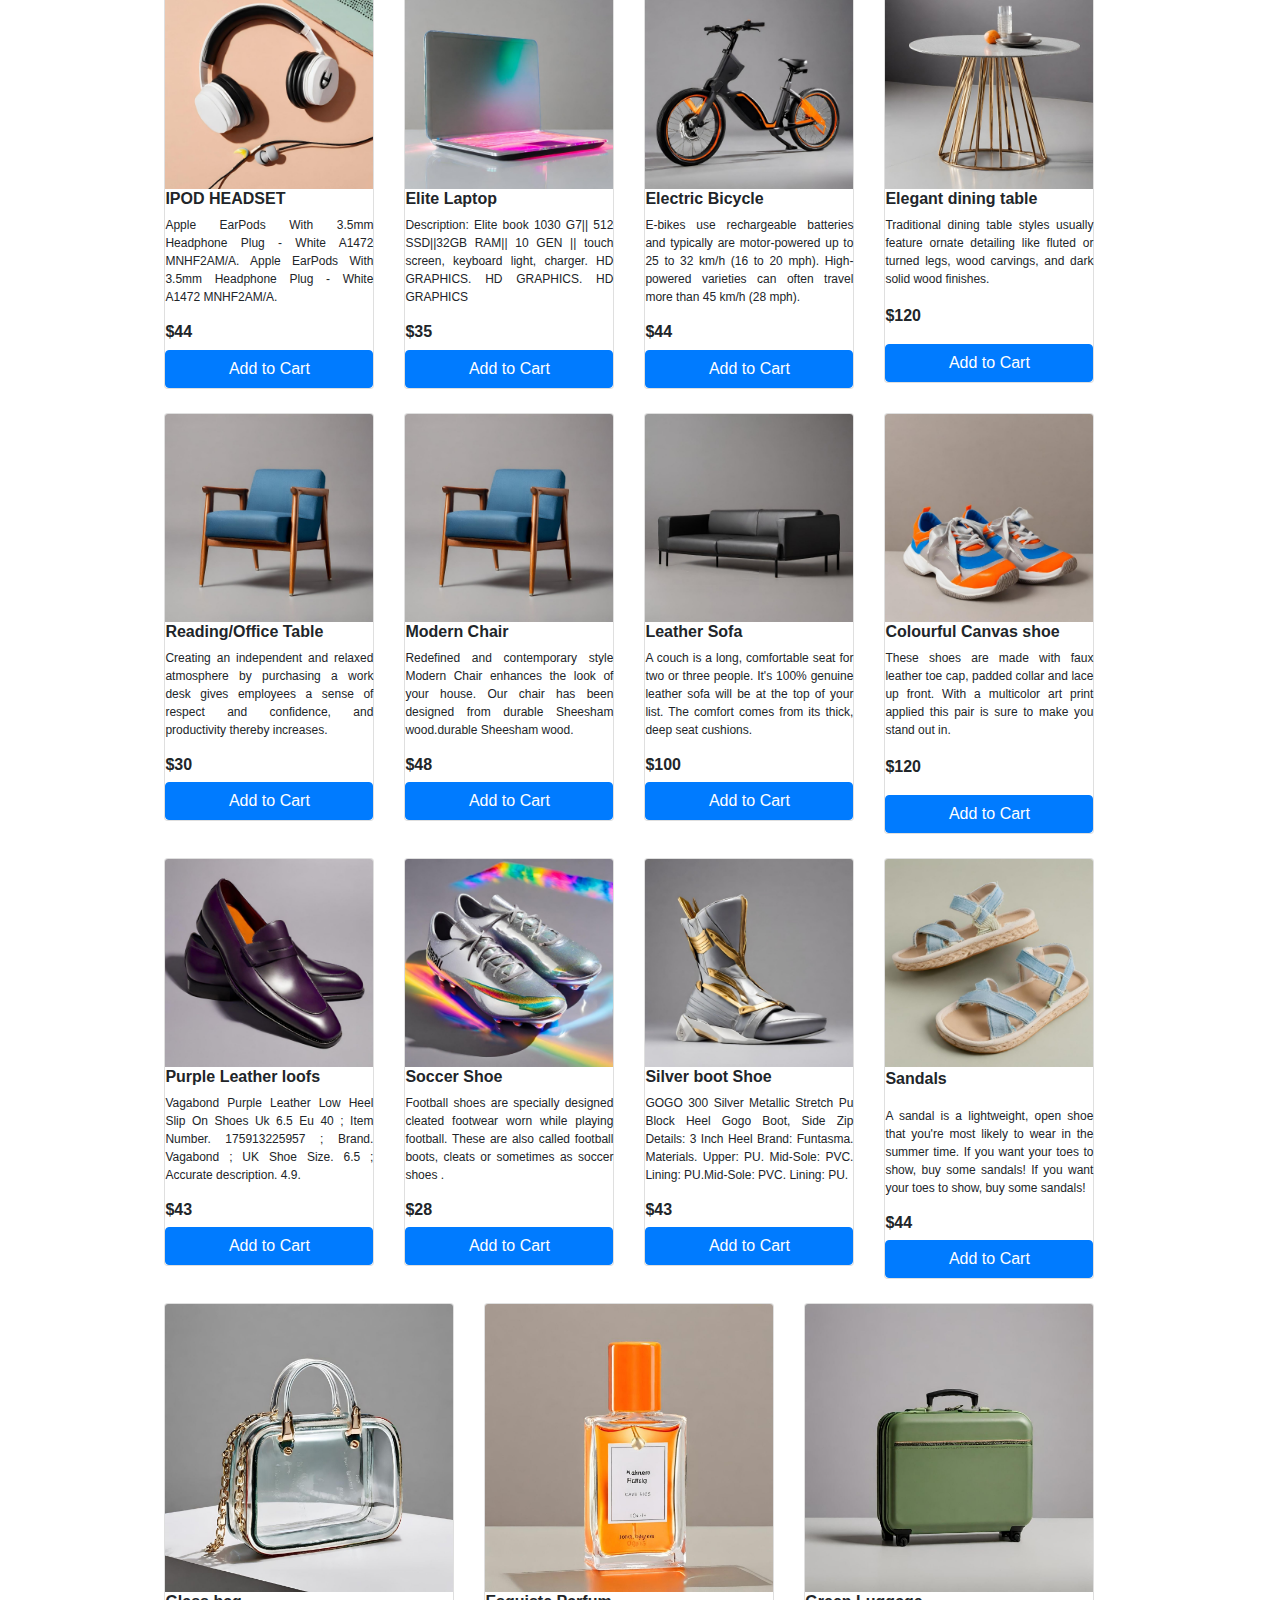
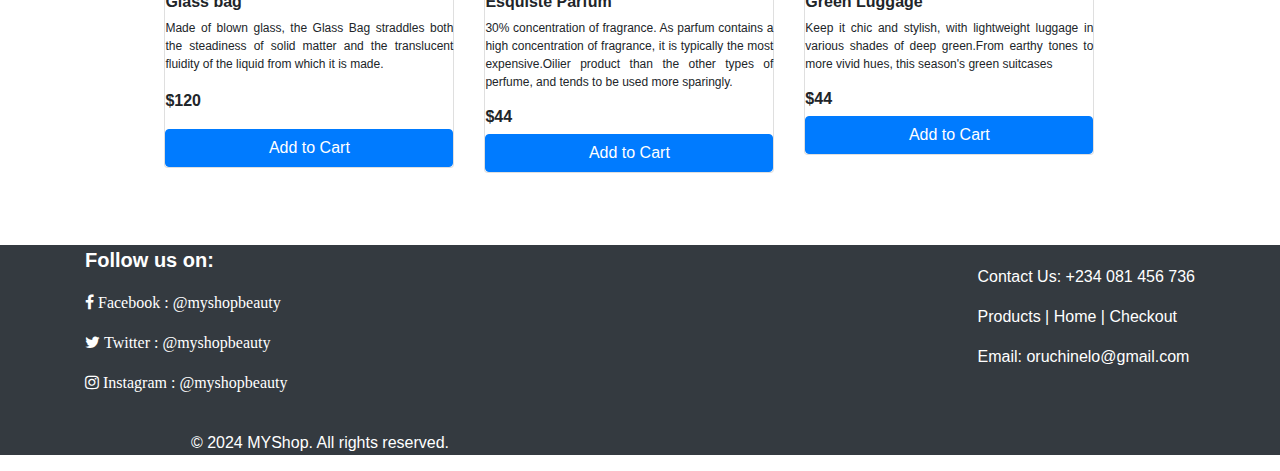
<file: pages/Products.html>
<!DOCTYPE html>
<html lang="en">
<head>
    <meta charset="UTF-8">
    <meta name="viewport" content="width=device-width, initial-scale=1.0">
    <title>Product Page</title>
    <link rel="stylesheet" href="https://stackpath.bootstrapcdn.com/bootstrap/4.5.2/css/bootstrap.min.css">
    <link rel="stylesheet" href="https://maxcdn.bootstrapcdn.com/bootstrap/4.5.2/css/bootstrap.min.css">
    <link rel="stylesheet" href="https://cdnjs.cloudflare.com/ajax/libs/font-awesome/5.15.4/css/all.min.css">
    <link rel="stylesheet" href="https://cdnjs.cloudflare.com/ajax/libs/font-awesome/4.7.0/css/font-awesome.min.css"> 
    <link rel="stylesheet" href="../style/style.css">
</head>
<body>

<!-- Header -->
<header class=" p-3">
    <div class="container d-flex justify-content-between align-items-center">
      <img src="../images/logo.png" alt="Logo" class="logo" style="height: 50px;">
        <nav>
            <ul class="nav">
                <li class="nav-item"><a class="nav-link" href="../index.html">Home</a></li>
                <li class="nav-item"><a class="nav-link" href="../pages/Products.html">Shop</a></li>
                <li class="nav-item"><a class="nav-link" href="#">About</a></li>
                <li class="nav-item"><a class="nav-link" href="#">Contact</a></li>
            </ul>
        </nav>
          
<div class="search-cart d-flex align-items-center">
  <div class="input-group">
      <input type="text" class="form-control search-input" placeholder="Search">
      <div class="input-group-append">
          <span class="input-group-text bg-white border-left-0">
              <i class="fas fa-search"></i>
            </div>
          </span>
  </div>
  <div class="cart-icon ml-2">
      <a href="../pages/Add-to-cart.html" class="position-relative">
          <i class="fas fa-shopping-cart fa-lg"></i>
          <span class="badge badge-danger position-absolute" style="top: -10px; right: -10px;">0</span>
      </a>
  </div>
</div>
    </div>
</header>

<!-- Main Section -->
<main class="container-fluid bg-white my-5">
    <div class="row">
        <!-- Sidebar for Categories -->
         <fieldset>
        <div class="col-md-3 p-1">
                <ul class="list-unstyled">
                    <li><a href="All" class="category-link" data-category="all">All </a></li>
                    <li><a href="Clothes" class="category-link" data-category="clothes">Clothes</a></li>
                    <li><a href="Electronics" class="category-link" data-category="electronics">Electronics</a></li>
                    <li><a href="Furniture" class="category-link" data-category="furniture">Furniture</a></li>
                    <li><a href="Shoes" class="category-link" data-category="shoes">Shoes</a></li>
                    <li><a href="Miscellaneous" class="category-link" data-category="miscellaneous">Miscellaneous</a></li>
                </ul>
            
        </div>
      </fieldset>
        <!-- Products Section -->
        <div class=" product-section col-md-9">
            <div class="row" id="product-list">
                <div class="col-md-3 mb-4 product" data-category="clothes">
                    <div class="card">
                        <img src="../images/black-hoodie-cloth.jpeg" class="card-img-top" alt="image">
                            <h5 class="card-text">Classic Black Hooded Sweatshirt</h5>
                            <p class="card-text-product">Our latest version of the Classic Hoodie is made from quality 
                              year-round 11oz cotton, with a bit of stretch added for performance
                               and comfort.  Designed to fit the 'not so tall' guy, it includes shorter sleeves and body length, 
                              and properly scaled pockets and hood.  Never too big or too baggy, you will love this versatile piece! </p> 
                            <h5 class="card-text product-price">$44</h5>
                            <a href="../pages/Add-to-cart.html" class="btn btn-primary add-to-cart" data-id="1" data-name="Classic Black Hooded Sweatshirt" data-price="44">Add to Cart</a>                   
                   </div>
                </div>

                <div class="col-md-3 mb-4 product" data-category="clothes">
                  <div class="card">
                <img src="../images/classic heather-cloth.jpeg" class="card-img-top" alt="hoodie">
                  <h5 class="card-text">Classic Grey Heather Sweatshirt</h5>
                  <p class="card-text-product">Our latest version of the Classic sweatshirt is made from quality 
                    year-round 11oz cotton, with a bit of stretch added for performance
                     and comfort.  Designed to fit the 'not so tall' guy, it includes shorter sleeves and body length, 
                    and properly scaled pockets and hood.  Never too big or too baggy, you will love this versatile piece! </p> 
                    <h5 class="card-text"> $90</h5>
                    <a href="../pages/Add-to-cart.html" class="btn btn-primary add-to-cart" data-id="2" data-name="Classic Grey Heather Sweatshirt" data-price="90">Add to Cart</a>                       
              </div>
            </div>


            <div class="col-md-3 mb-4 product" data-category="clothes">
              <div class="card">
                <img src="../images/classic hooded-cloth.jpeg" class="card-img-top" alt="img">
                  <h5 class="card-text">Classic Grey Hooded Hoodie</h5>
                  <p class="card-text-product">Our latest version of the Classic Hoodie is made from quality 
                    year-round 11oz cotton, with a bit of stretch added for performance
                     and comfort.  Designed to fit the 'not so tall' guy, it includes shorter sleeves and body length, 
                    and properly scaled pockets and hood.  Never too big or too baggy, you will love this versatile piece! </p> 
                    <h5 class="card-text"> $69</h5>
                    <a href="../pages/Add-to-cart.html" class="btn btn-primary add-to-cart" data-id="3" data-name="Classic Grey Hooded Hoodie" data-price="69">Add to Cart</a>                     
                     </div>
                </div>
              
                
            <div class="col-md-3 mb-4 product" data-category="clothes">
              <div class="card">
                <img src="../images/classic red-cloth.jpeg" class="card-img-top" alt="image">
                  <h5 class="card-text">Classic Red Pullover Hoodie</h5>
                    <p class="card-text-product">Our latest version of the Classic Hoodie is made from quality 
                    year-round 11oz cotton, with a bit of stretch added for performance
                     and comfort.  Designed to fit the 'not so tall' guy, it includes shorter sleeves and body length, 
                    and properly scaled pockets and hood.  Never too big or too baggy, you will love this versatile piece! </p> 
                    <h5 class="card-text">$20</h5>
                    <a href="../pages/Add-to-cart.html" class="btn btn-primary add-to-cart" data-id="4" data-name="Classic Red Pullover Hoodie" data-price="20">Add to Cart</a>                        
              </div>
            </div>


            <div class="col-md-3 mb-4 product" data-category="clothes">
              <div class="card">
                <img src="../images/comfort-joggers-cloth.jpeg" class="card-img-top" alt="image">
                  <h5 class="card-text">Classic Comfort Fit Joggers</h5>
                    <p class="card-text-product">These joggers feature a dynamic color block design and are 
                      crafted for premium quality and comfort. They offer an adjustable fit with a drawstring waist, </p> 
                      <h5 class="card-text">$44 </h5>
                      <p class="card-text"> About 2 hours</p>
                    <a href="../pages/Add-to-cart.html" class="btn btn-primary add-to-cart" data-id="5" data-name="Classic Comfort Fit Joggers" data-price="44">Add to Cart</a>                        
              </div>
            </div>


            <div class="col-md-3 mb-4 product" data-category="clothes">
              <div class="card">
                 <img src="../images/drawsring-joggers-cloth.jpeg" class="card-img-top" alt="image">
                  <h5 class="card-text">Classic Comfort Drawstring Joggers</h5>
                  <p class="card-text-product"> Material is soft,stretchy,comfortable,similar to legging material.
                   Perfect for yoga, running, jogging, gym workout and other casual activities.</p>
                    <h5 class="card-text"> $90</h5>
                    <p class="card-text"> About 2 hours</p>
                    <a href="../pages/Add-to-cart.html" class="btn btn-primary add-to-cart" data-id="6" data-name="Classic Comfort Drawstring Joggers" data-price="90">Add to Cart</a>                        
              </div>
            </div>


            <div class="col-md-3 mb-4 product" data-category="clothes">
              <div class="card">
                <img src="../images/black-cap.jpeg" class="card-img-top" alt="image">
                  <h5 class="card-text">Classic Navy Blue Baseball Cap</h5>
                  <p class="card-text-product">Description. A versatile unisex baseball cap ideal 
                    for various casual and semi-formal occasions. 
                  Yes! ENSURE A PERFECT FIT: We have designed this.</p> 
                    <h5 class="card-text"> $30 </h5>
                    <p class="card-text"> About 2 hours</p>
                    <a href="../pages/Add-to-cart.html" class="btn btn-primary add-to-cart" data-id="7" data-name="Classic Navy Blue Baseball Cap" data-price="30">Add to Cart</a>                       
              </div>
            </div> 
                

            <div class="col-md-3 mb-4 product" data-category="clothes">
              <div class="card">
                <img src="../images/blue-base-cap.jpeg" class="card-img-top" alt="image">
                  <h5 class="card-text">Classic Blue Baseball Cap</h5>
                  <p class="card-text-product">Description. A versatile unisex baseball cap ideal for
                     various casual and semi-formal occasions. 
                    Yes! ENSURE A PERFECT FIT:  We have designed this.</p> 
                    <h5 class="card-text"> $25</h5>
                    <p class="card-text"> About 2 hours</p>
                    <a href="../pages/Add-to-cart.html" class="btn btn-primary add-to-cart" data-id="8" data-name="Classic Blue Baseball Cap" data-price="25">Add to Cart</a>                        
              </div>
            </div> 

          <div class="col-md-3 mb-4 product" data-category="clothes">
          <div class="card">
                <img src="../images/majestic-cloth.jpeg" class="card-img-top" alt="image">
                  <h5 class="card-text">Majestic Mountain Graphic T-Shirt</h5>
                  <p class="card-text-product">This stunning t-shirt features a meticulously crafted graphic 
                    design showcasing majestic peaks against a backdrop of a colorful. </p> 
                    <h5 class="card-text">$60</h5>
                    <a href="../pages/Add-to-cart.html" class="btn btn-primary add-to-cart" data-id="9" data-name=" Majestic Mountain Graphic T-Shirt" data-price="60">Add to Cart</a>                        
                </div>
              </div>
          
         
            <div class="col-md-3 mb-4 product" data-category="clothes">
              <div class="card"> 
            <img src="../images/waisted-nicker-cloth.jpeg" class="card-img-top" alt="image">
              <h5 class="card-text"> Waisted Short grey Nicker</h5>
              <h6 class="card-text-product">Decsription: Great for wearing all day, these knickers look great under clothes and are 
                comfy enough to wear all day, every day.They are soft and stretchy, but firm enough.<br>just for you<br>Smell good </h6>
                <h5 class="card-text">$28</h5>
                <a href="../pages/Add-to-cart.html" class="btn btn-primary add-to-cart" data-id="10" data-name=" Waisted Nicker" data-price="28">Add to Cart</a>                        
              </div>
          </div>
      



                   <!-- electronics-->
                <div class="col-md-3 mb-4 product" data-category="electronics">
                    <div class="card">
                        <img src="../images/electr-freezer1.png" class="card-img-top" alt="images">
                            <h5 class="card-text">Electric Freezer</h5>
                            <p class="card-text-product"> Description. Smart Electric Desktop Freezer is a compact
                               refrigerator that is perfect for small apartments or studios. A sleek and stylish design that will ...</p>
                            <h5 class="card-text">$299</h5>
                            <a href="../pages/Add-to-cart.html" class="btn btn-primary add-to-cart" data-id="1" data-name=" Electric Freezer" data-price="299">Add to Cart</a>                       
                          </div>
                    </div>
               

                <div class="col-md-3 mb-4 product" data-category="electronics">
                  <div class="card"> 
                    <img src="../images/spark-laptop.png" class="card-img-top" alt="image">
                      <h5 class="card-text">Dell Spark Laptop</h5>
                      <p class="card-text-product">Item description: Shop Dell Inspiron Gaming Desktop- Intel Core i7 8GB Memory NVIDIA
                       GeForce GTX 1060 128GB Solid State Drive + 1TB Hard Drive Recon Blue at Best Buy. </p> 
                        <h5 class="card-text">$44</h5>
                        <a href="../pages/Add-to-cart.html" class="btn btn-primary add-to-cart" data-id="2" data-name=" Dell Spark Laptop" data-price="44">Add to Cart</a>                        
                      </div>
                  </div>
              

                  <div class="col-md-3 mb-4 product" data-category="electronics">
                  <div class="card"> 
                    <img src="../images/ipod1.png" class="card-img-top" alt="image">
                      <h5 class="card-text">IPOD HEADSET </h5>
                      <p class="card-text-product"> Apple EarPods With 3.5mm Headphone Plug - White A1472 MNHF2AM/A.
                        Apple EarPods With 3.5mm Headphone Plug - White A1472 MNHF2AM/A. </p>
                        <h5 class="card-text">$44</h5>
                        <a href="../pages/Add-to-cart.html" class="btn btn-primary add-to-cart" data-id="3" data-name="IPOD HEADSET" data-price="44">Add to Cart</a>                       
                      </div>
                    </div>
                      

                <div class="col-md-3 mb-4 product" data-category="electronics">
                  <div class="card"> 
                    <img src="../images/laptop-electroni2.png" class="card-img-top" alt="image">
                      <h5 class="card-text">Elite Laptop</h5>
                      <p class="card-text-product">Description: Elite book 1030 G7|| 512 SSD||32GB RAM|| 10 GEN || touch screen, keyboard light, charger.
                        HD GRAPHICS. HD GRAPHICS. HD GRAPHICS</p>
                        <h5 class="card-text">$35</h5>
                        <a href="../pages/Add-to-cart.html" class="btn btn-primary add-to-cart" data-id="4" data-name=" Elite Laptop" data-price="35">Add to Cart</a>                      
                    </div>
                  </div>
                

                  <div class="col-md-3 mb-4 product" data-category="electronics">
                    <div class="card"> 
                    <img src="../images/electric-bicycle.jpg" class="card-img-top" alt="image">
                      <h5 class="card-text"> Electric Bicycle </h5>
                      <p class="card-text-product"> E-bikes use rechargeable batteries and typically are motor-powered up to 25 to 32 km/h (16 to 20 mph).
                         High-powered varieties can often travel more than 45 km/h (28 mph).</p>
                        <h5 class="card-text">$44</h5>
                        <a href="../pages/Add-to-cart.html" class="btn btn-primary add-to-cart" data-id="5" data-name=" Electric Bicycle " data-price="44">Add to Cart</a>                      
                    </div>
                  </div>
            


                   <!-- Furniture -->

                <div class="col-md-3 mb-4 product" data-category="furniture">
                    <div class="card">
                        <img src="../images/elegant diningtable.jpeg" class="card-img-top" alt="image">
                            <h5 class="card-text">Elegant dining table</h5>
                            <p class="card-text-product"> Traditional dining table styles usually feature ornate detailing like fluted or turned legs,
                               wood carvings, and dark solid wood finishes.</p>
                            <p class="card-text">$120</p>
                            <a href="../pages/Add-to-cart.html" class="btn btn-primary add-to-cart" data-id="1" data-name=" Electric Bicycle " data-price="120">Add to Cart</a>                      
                          </div>
                </div>


                <div class="col-md-3 mb-4 product" data-category="furniture">
                  <div class="card"> 
                <img src="../images/modern-chair.jpeg" class="card-img-top" alt="image">
                  <h5 class="card-text"> Reading/Office Table</h5>
                  <p class="card-text-product">Creating an independent and relaxed atmosphere by purchasing a work desk gives 
                    employees a sense of respect and confidence, and productivity thereby increases.</p>
                    <h5 class="card-text"> $30</h5>
                    <a href="../pages/Add-to-cart.html" class="btn btn-primary add-to-cart" data-id="2" data-name="  Reading/Office Table" data-price="30">Add to Cart</a>                      
                  </div>
              </div>
        
           
              <div class="col-md-3 mb-4 product" data-category="furniture">
                <div class="card"> 
                <img src="../images/modern-chair.jpeg" class="card-img-top" alt="image">
                  <h5 class="card-text"> Modern Chair</h5>
                  <p class="card-text-product"> Redefined and contemporary style Modern Chair enhances the look of your house. 
                    Our chair has been designed from durable Sheesham wood.durable Sheesham wood.</p>
                    <h5 class="card-text">$48</h5>
                    <a href="../pages/Add-to-cart.html" class="btn btn-primary add-to-cart" data-id="3" data-name=" Modern Chair " data-price="48">Add to Cart</a>                      
                </div>
              </div>
           

              <div class="col-md-3 mb-4 product" data-category="furniture">
                <div class="card"> 
                <img src="../images/leather-sofa.jpeg" class="card-img-top" alt="image">
                  <h5 class="card-text"> Leather Sofa</h5>
                  <p class="card-text-product">A couch is a long, comfortable seat for two or three people.
                    It's 100% genuine leather sofa will be at the top of your list. The
                     comfort comes from its thick, deep seat cushions. </p>
                    <h5 class="card-text"> $100 </h5>
                    <a href="../pages/Add-to-cart.html" class="btn btn-primary add-to-cart" data-id="4" data-name=" Leather Sofa " data-price="100">Add to Cart</a>                      
                </div>
              </div>
         

                  


                 <!-- Shoes-->
                <div class="col-md-3 mb-4 product" data-category="shoes">
                  <div class="card">
                      <img src="../images/blue-shoe.jpeg" class="card-img-top" alt="image">
                          <h5 class="card-text">Colourful Canvas shoe</h5>
                          <p class="card-text-product"> These shoes are made with faux leather toe cap, padded collar and lace up front. 
                          With a multicolor art print applied this pair is sure to make you stand out in.</p>
                          <p class="card-text">$120</p>
                          <a href="../pages/Add-to-cart.html" class="btn btn-primary add-to-cart" data-id="1" data-name="Colourful Canvas shoe " data-price="120">Add to Cart</a>                      
                        </div>
                  </div>
              

              <div class="col-md-3 mb-4 product" data-category="shoes">
                <div class="card"> 
                  <img src="../images/purple leather loofs.jpeg" class="card-img-top" alt="image">
                    <h5 class="card-text">Purple Leather loofs</h5>
                    <p class="card-text-product"> Vagabond Purple Leather Low Heel Slip On Shoes Uk 6.5 Eu 40 ; Item Number.
                       175913225957 ; Brand. Vagabond ; UK Shoe Size. 6.5 ; Accurate description. 4.9.</p>
                      <h5 class="card-text">$43 </h5>
                      <a href="../pages/Add-to-cart.html" class="btn btn-primary add-to-cart" data-id="2" data-name=" Purple Leather loofs " data-price="43">Add to Cart</a>                      
                  </div>
                </div> 


                <div class="col-md-3 mb-4 product" data-category="shoes">
                  <div class="card"> 
                  <img src="../images/soccer-shoe.jpeg" class="card-img-top" alt="image">
                    <h5 class="card-text"> Soccer Shoe</h5>
                      <p class="card-text-product"> Football shoes are specially designed cleated footwear worn while playing football.
                         These are also called football boots, cleats or sometimes as soccer shoes .</p>
                         <h5 class="card-text"> $28 </h5>
                      <a href="../pages/Add-to-cart.html" class="btn btn-primary add-to-cart" data-id="3" data-name=" Soccer Shoe" data-price="28">Add to Cart</a>                      
                  </div>
                </div>
             

                <div class="col-md-3 mb-4 product" data-category="shoes">
                  <div class="card"> 
                  <img src="../images/silver-shoe.jpeg" class="card-img-top" alt="image">
                    <h5 class="card-text">Silver boot Shoe</h5>
                    <p class="card-text-product"> GOGO 300 Silver Metallic Stretch Pu Block Heel Gogo Boot, Side Zip Details: 3 Inch Heel Brand: Funtasma.
                       Materials. Upper: PU. Mid-Sole: PVC. Lining: PU.Mid-Sole: PVC. Lining: PU.</p>
                      <h5 class="card-text"> $43 </h5>
                      <a href="../pages/Add-to-cart.html" class="btn btn-primary add-to-cart" data-id="4" data-name=" Silver boot Shoe" data-price="43">Add to Cart</a>                      
                  </div>
                </div>
             

                <div class="col-md-3 mb-4 product" data-category="shoes">
                  <div class="card"> 
                  <img src="../images/sandals-shoe.jpeg" class="card-img-top" alt="image">
                    <p class="card-text">Sandals</p>
                    <p class="card-text-product"> A sandal is a lightweight, open shoe that you're most likely to wear in the summer time.
                       If you want your toes to show, buy some sandals!  If you want your toes to show, buy some sandals!</p>
                      <h5 class="card-text"> $44 </h5>
                      <a href="../pages/Add-to-cart.html" class="btn btn-primary add-to-cart" data-id="5" data-name=" Sandals" data-price="44">Add to Cart</a>                      
                  </div>
                </div>
              



                <!-- Miscellaneous-->
                <div class="col-md-4 mb-4 product" data-category="miscellaneous">
                  <div class="card">
                      <img src="../images/glass-bag.jpg" class="card-img-top" alt="Product 3">
                          <h5 class="card-text">Glass bag</h5>
                          <p class="card-text-product"> Made of blown glass, the Glass Bag straddles both the steadiness of solid
                             matter and the translucent fluidity of the liquid from which it is made. </p>
                          <p class="card-text">$120</p>
                          <a href="../pages/Add-to-cart.html" class="btn btn-primary add-to-cart" data-id="1" data-name=" Glass bag" data-price="120">Add to Cart</a>                      
                        </div>
                  </div>
             

                  <div class="col-md-4 mb-4 product" data-category="miscellaneous">
                    <div class="card"> 
              <img src="../images/parfum1.jpg" class="card-img-top" alt="image">
              <h5 class="card-text">Esquiste Parfum</h5>
              <p class="card-text-product"> 30% concentration of fragrance. As parfum contains a high concentration of fragrance,
                 it is typically the most expensive.Oilier product than the other types of perfume, and tends to be used more sparingly.</p>
                <h5 class="card-text">$44</h5>
                <a href="../pages/Add-to-cart.html" class="btn btn-primary add-to-cart" data-id="2" data-name=" Esquiste Parfum" data-price="44">Add to Cart</a>                      
              </div>
            </div>
         

            <div class="col-md-4 mb-4 product" data-category="miscellaneous">
              <div class="card"> 
              <img src="../images/luggage.jpg" class="card-img-top" alt="image">
              <h5 class="card-text">Green Luggage</h5>
                <p class="card-text-product">Keep it chic and stylish, with lightweight luggage in various shades of deep green.From earthy 
                  tones to more vivid hues, this season's green suitcases </p>
                <h5 class="card-text">$44</h5>
                <a href="../pages/Add-to-cart.html" class="btn btn-primary add-to-cart" data-id="3" data-name=" Green Luggage" data-price="44">Add to Cart</a>                      
              </div>
            </div>
         

            </div>
        </div>
    </div>
</main>

<!-- Footer -->

<footer class="custom-footer  bg-dark text-white">
  <div class="container">
      <div class="footer-content">
          <div class=" text ">
              <p class="follow">Follow us on:</p>
              <p> <a href="https://www.facebook.com" class="fa fa-facebook"> Facebook : @myshopbeauty</a></p>
              <p><a href="https://www.twitter.com" class="fa fa-twitter"> Twitter : @myshopbeauty</a></p>
              <p><a href="https://www.instagram.com" class="fa fa-instagram"> Instagram : @myshopbeauty</a></p>
          </div>
          <div class="contact-info">
              <p>Contact Us: <span class="contact-number">+234 081 456 736</span></p>
              <p><a href="../pages/Products.html" class="footer-link">Products</a> | 
                 <a href="../index.html" class="footer-link">Home</a> | 
                 <a href="../pages/Products.html" class="footer-link">Checkout</a></p>
              <p>Email: <a href="mailto:info@example.com" class="footer-link">oruchinelo@gmail.com</a></p>
            </div>

      </div>
      
  </div>

  <div class="copy col-md-6">
    <p >&copy; 2024 MYShop. All rights reserved.</p>
  </div>
</footer>  

<script src="https://code.jquery.com/jquery-3.5.1.slim.min.js"></script>
<script src="https://cdn.jsdelivr.net/npm/@popperjs/core@2.9.2/dist/umd/popper.min.js"></script>
<script src="https://stackpath.bootstrapcdn.com/bootstrap/4.5.2/js/bootstrap.min.js"></script>
<script src="../script.js"></script>

</body>
</html>


<!-- <script> -->
    <!-- // // JavaScript to filter products based on category selection
    // const categoryLinks = document.querySelectorAll('.category-link');
    // const products = document.querySelectorAll('.product');

    // categoryLinks.forEach(link => {
    //     link.addEventListener('click', function(event) {
    //         event.preventDefault(); // Prevent default anchor click behavior
    //         const selectedCategory = this.getAttribute('data-category');

    //         products.forEach(product => {
    //             if (selectedCategory === 'all' || product.dataset.category === selectedCategory) {
    //                 product.style.display = 'block'; // Show product
    //             } else {
    //                 product.style.display = 'none'; // Hide product
    //             }
    //         });
    //     });
    // });
</script> -->
</file>
<file: style/style.css>
/* Global Styles */
* {
  font-family: Arial, sans-serif;
  margin: 0;
  padding: 0;
  box-sizing: border-box;
}

main {
  background-color: black;
}

a {
  text-decoration: none;
  color: inherit;
}

/* Header */
header {
  background-color: #546d86;
  font-weight: bolder;
}

header .nav-link:hover {
  color: #007bff;
}
   /* to ensure the logo and navigation elements align properly */
.navbar-collapse{
  flex-grow: 1;
  justify-content: flex-end;
}

.search-cart{
  margin-left: 1rem;
}

.menu-btn{
  display: none;
    
}

.menu-btn .collapse {
  background-color: #f8f9fa; /* Light background for the dropdown menu */
  border-radius: 5px;
}

.menu-btn .nav-link {
  padding: 10px;
  color: #333; /* Text color for links */
}

/* hero section */
.hero-section {
  padding: 20px; /* Default padding for all screen sizes */
}

.enhanced-image {
 height: 70vh;
 margin-top: 20px;
}

/* Main Section */



#section-enhanced{
  background-color: white;
  color: black;
} 

.categories .row{
  margin-left: 2.1rem;
}

.text-Get {
 margin-bottom: 2rem;
 margin-top: 1rem;
 margin-right: 2rem;
 padding: 1rem;
 
}

.featured-products .row{
  margin-left: 2.1rem;
  margin-right: 1.9rem;
}


.product-section{
  margin-left: 2.5rem;
  
}
.product-section .card-text{
  font-size: 16px;
  font-weight: bold;
}


 .product-section .card-text-product{
  font-size: 12px;
  font-family: 'Times New Roman', Times,;
  text-align: justify;
  } 


/* product features */
.card-body{
  color: white;
}



.card-text p{
font-size: 5px;
} */ 

/* main {
  padding: 2rem 0;
}*/



/* Footer */
.custom-footer {
  padding: 20px 0;
}

.footer-content {
  display: flex;
  justify-content: space-between;
  flex-wrap: wrap;
}

.footer-content .follow {
  font-size: 20px;
  font-weight: bolder;
}

.footer-content .contact-info {
  margin-top: 20px;
}

.copy {
  text-align: center;
  margin-top: 20px;
}

/* Responsive Design */

@media (max-width: 900px) {

  .menu-btn{
    display: block;
    text-align:left; 
    
  }

  .menu-btn .collapse {
    text-align: center;
  }

  .menu-btn nav {
    text-align: center;
  }
  
  .menu-btn button {
    width: 100%; /* Ensures the button takes full width on smaller screens */
  }

  .hero{
    flex-direction: column-reverse;
    text-align: center;
  }
  .hero-image{
    margin-bottom: 20px;
  }

  .get-users .row {
      margin-left: 0;
  }

  .footer-content .contact-info {
      margin-top: 20px;
      text-align: center;
  }

  .copy {
      margin-left: 0;
      text-align: center;
  }
}

@media (max-width: 786px) {
  .menu-btn {
    margin-left: auto; /* Push the menu button to the right */
    text-align: right;  
    margin-bottom: 1rem;
  }
  
  .menu-btn .btn {
    margin-right: 0; /* Ensure no extra margin on smaller screens */
  }
  
  .hero {
    /* min-height: 100vh; Ensures the hero section covers the full viewport height */
    display: flex;
}

.hero {
  display: flex;
  flex-direction: column;
}

.hero .hero-image {
  float: left;
  margin-right: auto;
  border-radius: 50%;
  display: block;
  margin-left: auto;
  /* width: 320px;
  height: 456px; */
  padding: 0px;
}
}


@media (max-width: 600px) {

   .hero-text{
    padding: 0 20px;
   }

   .hero-image{
    width: 100%;
   }

  .get-users h2, .get-users .text-Get {
      text-align: center;
      margin-left: 0;
      margin-right: 0;
  }

  .footer-content {
      flex-direction: column;
      align-items: center;
  }

  .footer-content .contact-info {
      margin-left: 0;
      margin-top: 10px;
  }

  .footer-content .follow, .footer-content .contact-info p, .copy {
      text-align: center;
  }
}


 




/* Main Section */

   /* index page
.enhanced-image {
  margin-right: 4rem;
  height: 300px;
  margin-top: 2rem; 
  margin-bottom: 2rem; 
}

#section-enhanced{
  background-color: white;
  color: black;
} 

.categories .row{
  margin-left: 2.1rem;
}

.text-Get {
 margin-bottom: 2rem;
 margin-top: 1rem;
 margin-right: 2rem;
 padding: 1rem;
 
}

.featured-products .row{
  margin-left: 2.1rem;
  margin-right: 1.9rem;
}

.get-users .row{
  margin-left: 2.1rem;
}

.product-section{
  margin-left: 2.5rem;
  
}
.product-section .card-text{
  font-size: 16px;
  font-weight: bold;
/* } */

/* .product-section .card-text-product{
  font-size: 12px;
  font-family: 'Times New Roman', Times,;
  text-align: justify;
  } */ 


/* product features
.card-body{
  color: white;
} */

/* 
.card-text h5{
  font-size: 0.8rem;
  font-weight: bold;
  font-family: 'Gill Sans', 'Gill Sans MT', Calibri, 'Trebuchet MS', sans-serif;
}

.card-text p{
font-size: 5px;
} */ 

/* main {
  padding: 2rem 0;
}*/
 
/*
</file>
